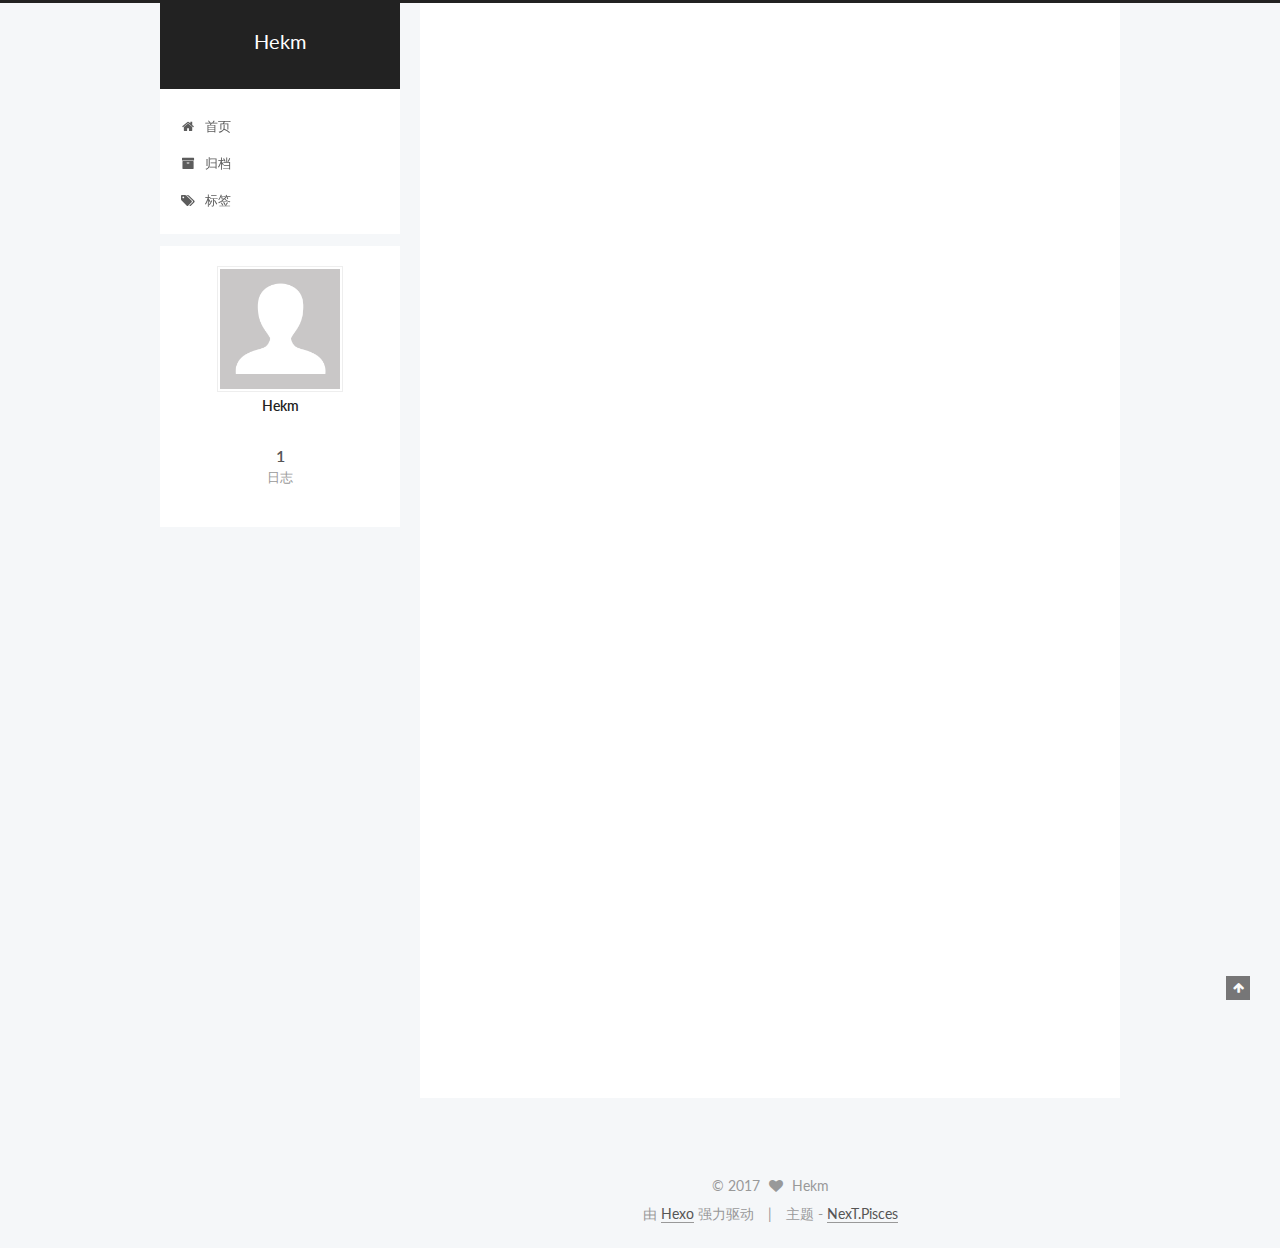
<file: index.html>
<!doctype html>



  


<html class="theme-next pisces use-motion" lang="zh-Hans">
<head>
  <meta charset="UTF-8"/>
<meta http-equiv="X-UA-Compatible" content="IE=edge" />
<meta name="viewport" content="width=device-width, initial-scale=1, maximum-scale=1"/>



<meta http-equiv="Cache-Control" content="no-transform" />
<meta http-equiv="Cache-Control" content="no-siteapp" />















  
  
  <link href="/lib/fancybox/source/jquery.fancybox.css?v=2.1.5" rel="stylesheet" type="text/css" />




  
  
  
  

  
    
    
  

  

  

  

  

  
    
    
    <link href="//fonts.googleapis.com/css?family=Lato:300,300italic,400,400italic,700,700italic&subset=latin,latin-ext" rel="stylesheet" type="text/css">
  






<link href="/lib/font-awesome/css/font-awesome.min.css?v=4.6.2" rel="stylesheet" type="text/css" />

<link href="/css/main.css?v=5.1.0" rel="stylesheet" type="text/css" />


  <meta name="keywords" content="Hexo, NexT" />








  <link rel="shortcut icon" type="image/x-icon" href="/favicon.ico?v=5.1.0" />






<meta property="og:type" content="website">
<meta property="og:title" content="Hekm">
<meta property="og:url" content="http://h21314.github.io/index.html">
<meta property="og:site_name" content="Hekm">
<meta name="twitter:card" content="summary">
<meta name="twitter:title" content="Hekm">



<script type="text/javascript" id="hexo.configurations">
  var NexT = window.NexT || {};
  var CONFIG = {
    root: '/',
    scheme: 'Pisces',
    sidebar: {"position":"left","display":"post","offset":12,"offset_float":0,"b2t":false,"scrollpercent":false},
    fancybox: true,
    motion: true,
    duoshuo: {
      userId: '0',
      author: '博主'
    },
    algolia: {
      applicationID: '',
      apiKey: '',
      indexName: '',
      hits: {"per_page":10},
      labels: {"input_placeholder":"Search for Posts","hits_empty":"We didn't find any results for the search: ${query}","hits_stats":"${hits} results found in ${time} ms"}
    }
  };
</script>



  <link rel="canonical" href="http://h21314.github.io/"/>





  <title> Hekm </title>
</head>

<body itemscope itemtype="http://schema.org/WebPage" lang="zh-Hans">

  














  
  
    
  

  <div class="container sidebar-position-left 
   page-home 
 ">
    <div class="headband"></div>

    <header id="header" class="header" itemscope itemtype="http://schema.org/WPHeader">
      <div class="header-inner"><div class="site-brand-wrapper">
  <div class="site-meta ">
    

    <div class="custom-logo-site-title">
      <a href="/"  class="brand" rel="start">
        <span class="logo-line-before"><i></i></span>
        <span class="site-title">Hekm</span>
        <span class="logo-line-after"><i></i></span>
      </a>
    </div>
      
        <p class="site-subtitle"></p>
      
  </div>

  <div class="site-nav-toggle">
    <button>
      <span class="btn-bar"></span>
      <span class="btn-bar"></span>
      <span class="btn-bar"></span>
    </button>
  </div>
</div>

<nav class="site-nav">
  

  
    <ul id="menu" class="menu">
      
        
        <li class="menu-item menu-item-home">
          <a href="/" rel="section">
            
              <i class="menu-item-icon fa fa-fw fa-home"></i> <br />
            
            首页
          </a>
        </li>
      
        
        <li class="menu-item menu-item-archives">
          <a href="/archives" rel="section">
            
              <i class="menu-item-icon fa fa-fw fa-archive"></i> <br />
            
            归档
          </a>
        </li>
      
        
        <li class="menu-item menu-item-tags">
          <a href="/tags" rel="section">
            
              <i class="menu-item-icon fa fa-fw fa-tags"></i> <br />
            
            标签
          </a>
        </li>
      

      
    </ul>
  

  
</nav>



 </div>
    </header>

    <main id="main" class="main">
      <div class="main-inner">
        <div class="content-wrap">
          <div id="content" class="content">
            
  <section id="posts" class="posts-expand">
    
      

  

  
  
  

  <article class="post post-type-normal " itemscope itemtype="http://schema.org/Article">
    <link itemprop="mainEntityOfPage" href="http://h21314.github.io/2017/03/21/hello-world/">

    <span hidden itemprop="author" itemscope itemtype="http://schema.org/Person">
      <meta itemprop="name" content="Hekm">
      <meta itemprop="description" content="">
      <meta itemprop="image" content="/images/avatar.gif">
    </span>

    <span hidden itemprop="publisher" itemscope itemtype="http://schema.org/Organization">
      <meta itemprop="name" content="Hekm">
    </span>

    
      <header class="post-header">

        
        
          <h1 class="post-title" itemprop="name headline">
            
            
              
                
                <a class="post-title-link" href="/2017/03/21/hello-world/" itemprop="url">
                  Hello World
                </a>
              
            
          </h1>
        

        <div class="post-meta">
          <span class="post-time">
            
              <span class="post-meta-item-icon">
                <i class="fa fa-calendar-o"></i>
              </span>
              
                <span class="post-meta-item-text">发表于</span>
              
              <time title="创建于" itemprop="dateCreated datePublished" datetime="2017-03-21T21:13:30+08:00">
                2017-03-21
              </time>
            

            

            
          </span>

          

          
            
          

          
          

          

          

          

        </div>
      </header>
    


    <div class="post-body" itemprop="articleBody">

      
      

      
        
          
            <p>Welcome to <a href="https://hexo.io/" target="_blank" rel="external">Hexo</a>! This is your very first post. Check <a href="https://hexo.io/docs/" target="_blank" rel="external">documentation</a> for more info. If you get any problems when using Hexo, you can find the answer in <a href="https://hexo.io/docs/troubleshooting.html" target="_blank" rel="external">troubleshooting</a> or you can ask me on <a href="https://github.com/hexojs/hexo/issues" target="_blank" rel="external">GitHub</a>.</p>
<h2 id="Quick-Start"><a href="#Quick-Start" class="headerlink" title="Quick Start"></a>Quick Start</h2><h3 id="Create-a-new-post"><a href="#Create-a-new-post" class="headerlink" title="Create a new post"></a>Create a new post</h3><figure class="highlight bash"><table><tr><td class="gutter"><pre><div class="line">1</div></pre></td><td class="code"><pre><div class="line">$ hexo new <span class="string">"My New Post"</span></div></pre></td></tr></table></figure>
<p>More info: <a href="https://hexo.io/docs/writing.html" target="_blank" rel="external">Writing</a></p>
<h3 id="Run-server"><a href="#Run-server" class="headerlink" title="Run server"></a>Run server</h3><figure class="highlight bash"><table><tr><td class="gutter"><pre><div class="line">1</div></pre></td><td class="code"><pre><div class="line">$ hexo server</div></pre></td></tr></table></figure>
<p>More info: <a href="https://hexo.io/docs/server.html" target="_blank" rel="external">Server</a></p>
<h3 id="Generate-static-files"><a href="#Generate-static-files" class="headerlink" title="Generate static files"></a>Generate static files</h3><figure class="highlight bash"><table><tr><td class="gutter"><pre><div class="line">1</div></pre></td><td class="code"><pre><div class="line">$ hexo generate</div></pre></td></tr></table></figure>
<p>More info: <a href="https://hexo.io/docs/generating.html" target="_blank" rel="external">Generating</a></p>
<h3 id="Deploy-to-remote-sites"><a href="#Deploy-to-remote-sites" class="headerlink" title="Deploy to remote sites"></a>Deploy to remote sites</h3><figure class="highlight bash"><table><tr><td class="gutter"><pre><div class="line">1</div></pre></td><td class="code"><pre><div class="line">$ hexo deploy</div></pre></td></tr></table></figure>
<p>More info: <a href="https://hexo.io/docs/deployment.html" target="_blank" rel="external">Deployment</a></p>

          
        
      
    </div>

    <div>
      
    </div>

    <div>
      
    </div>

    <div>
      
    </div>

    <footer class="post-footer">
      

      

      

      
      
        <div class="post-eof"></div>
      
    </footer>
  </article>


    
  </section>

  


          </div>
          


          

        </div>
        
          
  
  <div class="sidebar-toggle">
    <div class="sidebar-toggle-line-wrap">
      <span class="sidebar-toggle-line sidebar-toggle-line-first"></span>
      <span class="sidebar-toggle-line sidebar-toggle-line-middle"></span>
      <span class="sidebar-toggle-line sidebar-toggle-line-last"></span>
    </div>
  </div>

  <aside id="sidebar" class="sidebar">
    <div class="sidebar-inner">

      

      

      <section class="site-overview sidebar-panel sidebar-panel-active">
        <div class="site-author motion-element" itemprop="author" itemscope itemtype="http://schema.org/Person">
          <img class="site-author-image" itemprop="image"
               src="/images/avatar.gif"
               alt="Hekm" />
          <p class="site-author-name" itemprop="name">Hekm</p>
           
              <p class="site-description motion-element" itemprop="description"></p>
          
        </div>
        <nav class="site-state motion-element">

          
            <div class="site-state-item site-state-posts">
              <a href="/archives">
                <span class="site-state-item-count">1</span>
                <span class="site-state-item-name">日志</span>
              </a>
            </div>
          

          

          

        </nav>

        

        <div class="links-of-author motion-element">
          
        </div>

        
        

        
        

        


      </section>

      

      

    </div>
  </aside>


        
      </div>
    </main>

    <footer id="footer" class="footer">
      <div class="footer-inner">
        <div class="copyright" >
  
  &copy; 
  <span itemprop="copyrightYear">2017</span>
  <span class="with-love">
    <i class="fa fa-heart"></i>
  </span>
  <span class="author" itemprop="copyrightHolder">Hekm</span>
</div>


<div class="powered-by">
  由 <a class="theme-link" href="https://hexo.io">Hexo</a> 强力驱动
</div>

<div class="theme-info">
  主题 -
  <a class="theme-link" href="https://github.com/iissnan/hexo-theme-next">
    NexT.Pisces
  </a>
</div>


        

        
      </div>
    </footer>

    
      <div class="back-to-top">
        <i class="fa fa-arrow-up"></i>
        
      </div>
    

  </div>

  

<script type="text/javascript">
  if (Object.prototype.toString.call(window.Promise) !== '[object Function]') {
    window.Promise = null;
  }
</script>









  




  
  <script type="text/javascript" src="/lib/jquery/index.js?v=2.1.3"></script>

  
  <script type="text/javascript" src="/lib/fastclick/lib/fastclick.min.js?v=1.0.6"></script>

  
  <script type="text/javascript" src="/lib/jquery_lazyload/jquery.lazyload.js?v=1.9.7"></script>

  
  <script type="text/javascript" src="/lib/velocity/velocity.min.js?v=1.2.1"></script>

  
  <script type="text/javascript" src="/lib/velocity/velocity.ui.min.js?v=1.2.1"></script>

  
  <script type="text/javascript" src="/lib/fancybox/source/jquery.fancybox.pack.js?v=2.1.5"></script>


  


  <script type="text/javascript" src="/js/src/utils.js?v=5.1.0"></script>

  <script type="text/javascript" src="/js/src/motion.js?v=5.1.0"></script>



  
  


  <script type="text/javascript" src="/js/src/affix.js?v=5.1.0"></script>

  <script type="text/javascript" src="/js/src/schemes/pisces.js?v=5.1.0"></script>



  

  


  <script type="text/javascript" src="/js/src/bootstrap.js?v=5.1.0"></script>



  



  




	





  





  





  






  





  

  

  

  

</body>
</html>
</file>
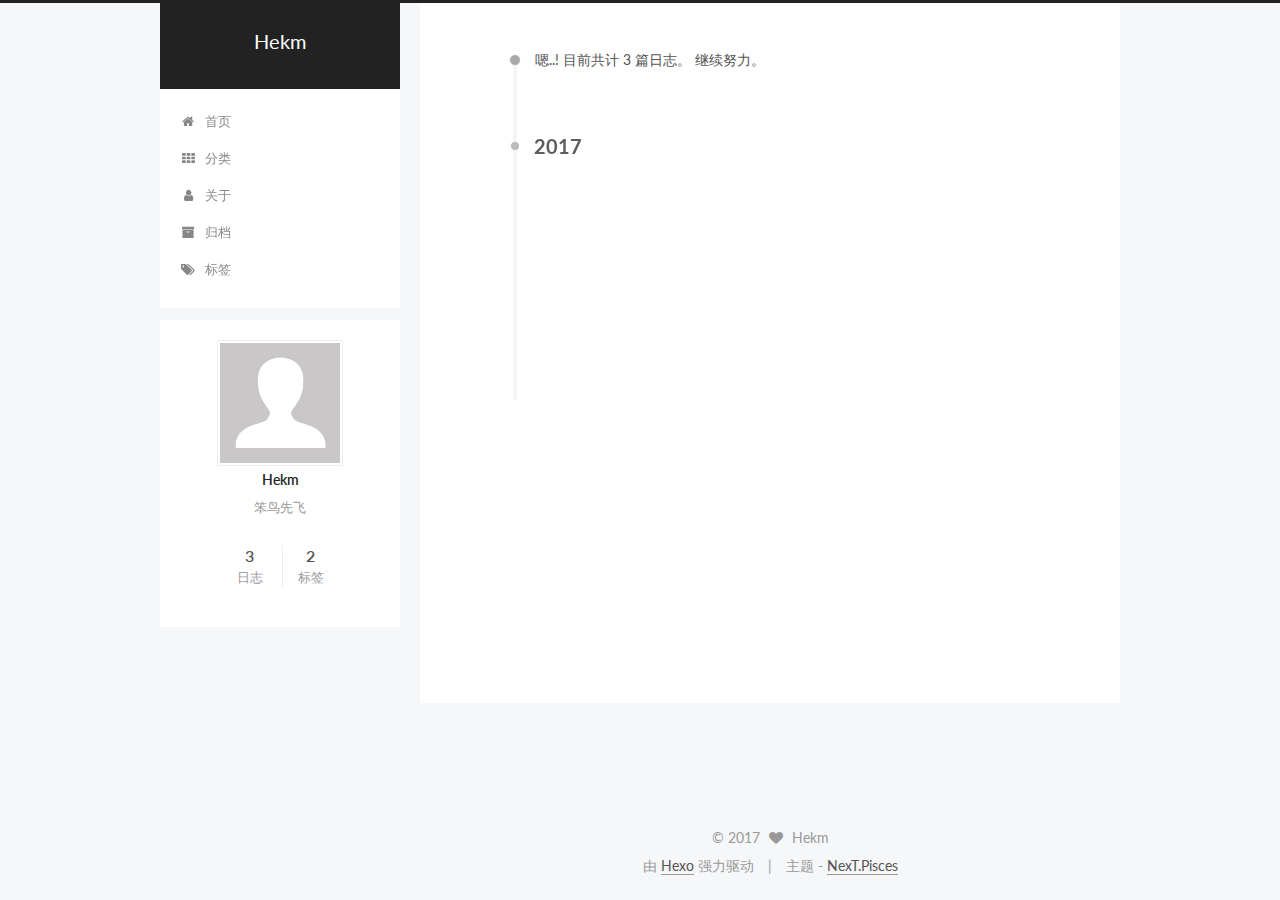
<file: archives/index.html>
<!doctype html>



  


<html class="theme-next pisces use-motion" lang="zh-Hans">
<head>
  <meta charset="UTF-8"/>
<meta http-equiv="X-UA-Compatible" content="IE=edge" />
<meta name="viewport" content="width=device-width, initial-scale=1, maximum-scale=1"/>



<meta http-equiv="Cache-Control" content="no-transform" />
<meta http-equiv="Cache-Control" content="no-siteapp" />















  
  
  <link href="/lib/fancybox/source/jquery.fancybox.css?v=2.1.5" rel="stylesheet" type="text/css" />




  
  
  
  

  
    
    
  

  

  

  

  

  
    
    
    <link href="//fonts.googleapis.com/css?family=Lato:300,300italic,400,400italic,700,700italic&subset=latin,latin-ext" rel="stylesheet" type="text/css">
  






<link href="/lib/font-awesome/css/font-awesome.min.css?v=4.6.2" rel="stylesheet" type="text/css" />

<link href="/css/main.css?v=5.1.0" rel="stylesheet" type="text/css" />


  <meta name="keywords" content="Hexo, NexT" />








  <link rel="shortcut icon" type="image/x-icon" href="/favicon.ico?v=5.1.0" />






<meta name="description" content="笨鸟先飞">
<meta property="og:type" content="website">
<meta property="og:title" content="Hekm">
<meta property="og:url" content="http://h21314.github.io/archives/index.html">
<meta property="og:site_name" content="Hekm">
<meta property="og:description" content="笨鸟先飞">
<meta name="twitter:card" content="summary">
<meta name="twitter:title" content="Hekm">
<meta name="twitter:description" content="笨鸟先飞">



<script type="text/javascript" id="hexo.configurations">
  var NexT = window.NexT || {};
  var CONFIG = {
    root: '/',
    scheme: 'Pisces',
    sidebar: {"position":"left","display":"post","offset":12,"offset_float":0,"b2t":false,"scrollpercent":false},
    fancybox: true,
    motion: true,
    duoshuo: {
      userId: '0',
      author: '博主'
    },
    algolia: {
      applicationID: '',
      apiKey: '',
      indexName: '',
      hits: {"per_page":10},
      labels: {"input_placeholder":"Search for Posts","hits_empty":"We didn't find any results for the search: ${query}","hits_stats":"${hits} results found in ${time} ms"}
    }
  };
</script>



  <link rel="canonical" href="http://h21314.github.io/archives/"/>





  <title> 归档 | Hekm </title>
</head>

<body itemscope itemtype="http://schema.org/WebPage" lang="zh-Hans">

  














  
  
    
  

  <div class="container sidebar-position-left  page-archive  ">
    <div class="headband"></div>

    <header id="header" class="header" itemscope itemtype="http://schema.org/WPHeader">
      <div class="header-inner"><div class="site-brand-wrapper">
  <div class="site-meta ">
    

    <div class="custom-logo-site-title">
      <a href="/"  class="brand" rel="start">
        <span class="logo-line-before"><i></i></span>
        <span class="site-title">Hekm</span>
        <span class="logo-line-after"><i></i></span>
      </a>
    </div>
      
        <p class="site-subtitle"></p>
      
  </div>

  <div class="site-nav-toggle">
    <button>
      <span class="btn-bar"></span>
      <span class="btn-bar"></span>
      <span class="btn-bar"></span>
    </button>
  </div>
</div>

<nav class="site-nav">
  

  
    <ul id="menu" class="menu">
      
        
        <li class="menu-item menu-item-home">
          <a href="/" rel="section">
            
              <i class="menu-item-icon fa fa-fw fa-home"></i> <br />
            
            首页
          </a>
        </li>
      
        
        <li class="menu-item menu-item-categories">
          <a href="/categories" rel="section">
            
              <i class="menu-item-icon fa fa-fw fa-th"></i> <br />
            
            分类
          </a>
        </li>
      
        
        <li class="menu-item menu-item-about">
          <a href="/about" rel="section">
            
              <i class="menu-item-icon fa fa-fw fa-user"></i> <br />
            
            关于
          </a>
        </li>
      
        
        <li class="menu-item menu-item-archives">
          <a href="/archives" rel="section">
            
              <i class="menu-item-icon fa fa-fw fa-archive"></i> <br />
            
            归档
          </a>
        </li>
      
        
        <li class="menu-item menu-item-tags">
          <a href="/tags" rel="section">
            
              <i class="menu-item-icon fa fa-fw fa-tags"></i> <br />
            
            标签
          </a>
        </li>
      

      
    </ul>
  

  
</nav>



 </div>
    </header>

    <main id="main" class="main">
      <div class="main-inner">
        <div class="content-wrap">
          <div id="content" class="content">
            

  <section id="posts" class="posts-collapse">
    <span class="archive-move-on"></span>

    <span class="archive-page-counter">
      
      
      
        
      
      嗯..! 目前共计 3 篇日志。 继续努力。
    </span>

    

      
      
      

      
        
        <div class="collection-title">
          <h2 class="archive-year motion-element" id="archive-year-2017">2017</h2>
        </div>
      
      

      

  <article class="post post-type-normal" itemscope itemtype="http://schema.org/Article">
    <header class="post-header">

      <h1 class="post-title">
        
            <a class="post-title-link" href="/2017/03/23/Git通过代理对远程仓库push/" itemprop="url">
              
                <span itemprop="name">Git通过代理对远程仓库push</span>
              
            </a>
        
      </h1>

      <div class="post-meta">
        <time class="post-time" itemprop="dateCreated"
              datetime="2017-03-23T19:15:37+08:00"
              content="2017-03-23" >
          03-23
        </time>
      </div>

    </header>
  </article>



    

      
      
      

      
      

      

  <article class="post post-type-normal" itemscope itemtype="http://schema.org/Article">
    <header class="post-header">

      <h1 class="post-title">
        
            <a class="post-title-link" href="/2017/03/22/第一篇博客/" itemprop="url">
              
                <span itemprop="name">hexo+github部署以及踩过的坑</span>
              
            </a>
        
      </h1>

      <div class="post-meta">
        <time class="post-time" itemprop="dateCreated"
              datetime="2017-03-22T15:16:49+08:00"
              content="2017-03-22" >
          03-22
        </time>
      </div>

    </header>
  </article>



    

      
      
      

      
      

      

  <article class="post post-type-normal" itemscope itemtype="http://schema.org/Article">
    <header class="post-header">

      <h1 class="post-title">
        
            <a class="post-title-link" href="/2017/03/21/hello-world/" itemprop="url">
              
                <span itemprop="name">Hello World</span>
              
            </a>
        
      </h1>

      <div class="post-meta">
        <time class="post-time" itemprop="dateCreated"
              datetime="2017-03-21T21:13:30+08:00"
              content="2017-03-21" >
          03-21
        </time>
      </div>

    </header>
  </article>



    

  </section>

  



          </div>
          


          

        </div>
        
          
  
  <div class="sidebar-toggle">
    <div class="sidebar-toggle-line-wrap">
      <span class="sidebar-toggle-line sidebar-toggle-line-first"></span>
      <span class="sidebar-toggle-line sidebar-toggle-line-middle"></span>
      <span class="sidebar-toggle-line sidebar-toggle-line-last"></span>
    </div>
  </div>

  <aside id="sidebar" class="sidebar">
    <div class="sidebar-inner">

      

      

      <section class="site-overview sidebar-panel sidebar-panel-active">
        <div class="site-author motion-element" itemprop="author" itemscope itemtype="http://schema.org/Person">
          <img class="site-author-image" itemprop="image"
               src="/images/avatar.gif"
               alt="Hekm" />
          <p class="site-author-name" itemprop="name">Hekm</p>
           
              <p class="site-description motion-element" itemprop="description">笨鸟先飞</p>
          
        </div>
        <nav class="site-state motion-element">

          
            <div class="site-state-item site-state-posts">
              <a href="/archives">
                <span class="site-state-item-count">3</span>
                <span class="site-state-item-name">日志</span>
              </a>
            </div>
          

          

          
            
            
            <div class="site-state-item site-state-tags">
              
                <span class="site-state-item-count">2</span>
                <span class="site-state-item-name">标签</span>
              
            </div>
          

        </nav>

        

        <div class="links-of-author motion-element">
          
        </div>

        
        

        
        

        


      </section>

      

      

    </div>
  </aside>


        
      </div>
    </main>

    <footer id="footer" class="footer">
      <div class="footer-inner">
        <div class="copyright" >
  
  &copy; 
  <span itemprop="copyrightYear">2017</span>
  <span class="with-love">
    <i class="fa fa-heart"></i>
  </span>
  <span class="author" itemprop="copyrightHolder">Hekm</span>
</div>


<div class="powered-by">
  由 <a class="theme-link" href="https://hexo.io">Hexo</a> 强力驱动
</div>

<div class="theme-info">
  主题 -
  <a class="theme-link" href="https://github.com/iissnan/hexo-theme-next">
    NexT.Pisces
  </a>
</div>


        

        
      </div>
    </footer>

    
      <div class="back-to-top">
        <i class="fa fa-arrow-up"></i>
        
      </div>
    

  </div>

  

<script type="text/javascript">
  if (Object.prototype.toString.call(window.Promise) !== '[object Function]') {
    window.Promise = null;
  }
</script>









  




  
  <script type="text/javascript" src="/lib/jquery/index.js?v=2.1.3"></script>

  
  <script type="text/javascript" src="/lib/fastclick/lib/fastclick.min.js?v=1.0.6"></script>

  
  <script type="text/javascript" src="/lib/jquery_lazyload/jquery.lazyload.js?v=1.9.7"></script>

  
  <script type="text/javascript" src="/lib/velocity/velocity.min.js?v=1.2.1"></script>

  
  <script type="text/javascript" src="/lib/velocity/velocity.ui.min.js?v=1.2.1"></script>

  
  <script type="text/javascript" src="/lib/fancybox/source/jquery.fancybox.pack.js?v=2.1.5"></script>


  


  <script type="text/javascript" src="/js/src/utils.js?v=5.1.0"></script>

  <script type="text/javascript" src="/js/src/motion.js?v=5.1.0"></script>



  
  


  <script type="text/javascript" src="/js/src/affix.js?v=5.1.0"></script>

  <script type="text/javascript" src="/js/src/schemes/pisces.js?v=5.1.0"></script>



  
  
    <script type="text/javascript" id="motion.page.archive">
      $('.archive-year').velocity('transition.slideLeftIn');
    </script>
  


  


  <script type="text/javascript" src="/js/src/bootstrap.js?v=5.1.0"></script>



  



  




	





  





  





  






  





  

  

  

  

</body>
</html>
</file>
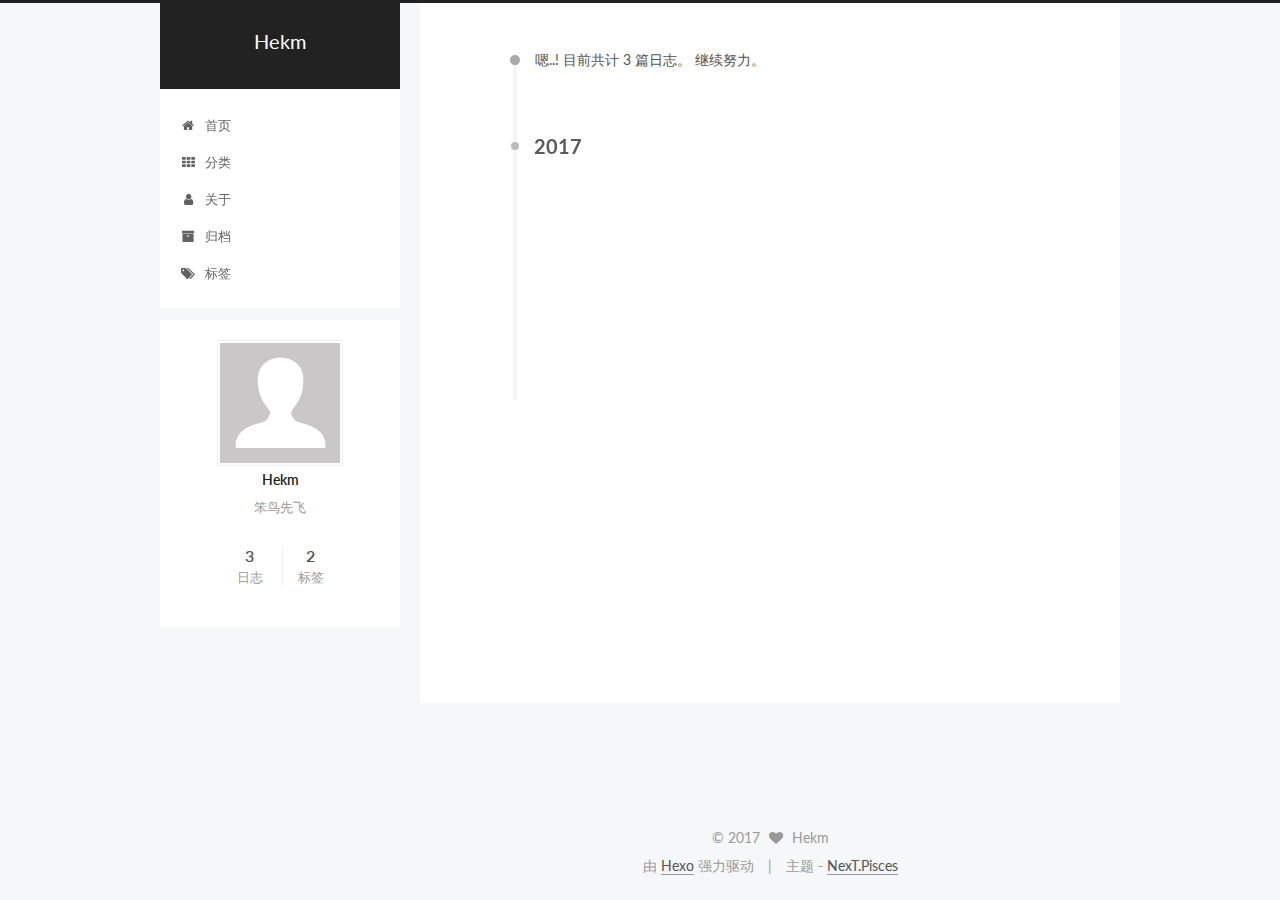
<file: archives/2017/index.html>
<!doctype html>



  


<html class="theme-next pisces use-motion" lang="zh-Hans">
<head>
  <meta charset="UTF-8"/>
<meta http-equiv="X-UA-Compatible" content="IE=edge" />
<meta name="viewport" content="width=device-width, initial-scale=1, maximum-scale=1"/>



<meta http-equiv="Cache-Control" content="no-transform" />
<meta http-equiv="Cache-Control" content="no-siteapp" />















  
  
  <link href="/lib/fancybox/source/jquery.fancybox.css?v=2.1.5" rel="stylesheet" type="text/css" />




  
  
  
  

  
    
    
  

  

  

  

  

  
    
    
    <link href="//fonts.googleapis.com/css?family=Lato:300,300italic,400,400italic,700,700italic&subset=latin,latin-ext" rel="stylesheet" type="text/css">
  






<link href="/lib/font-awesome/css/font-awesome.min.css?v=4.6.2" rel="stylesheet" type="text/css" />

<link href="/css/main.css?v=5.1.0" rel="stylesheet" type="text/css" />


  <meta name="keywords" content="Hexo, NexT" />








  <link rel="shortcut icon" type="image/x-icon" href="/favicon.ico?v=5.1.0" />






<meta name="description" content="笨鸟先飞">
<meta property="og:type" content="website">
<meta property="og:title" content="Hekm">
<meta property="og:url" content="http://h21314.github.io/archives/2017/index.html">
<meta property="og:site_name" content="Hekm">
<meta property="og:description" content="笨鸟先飞">
<meta name="twitter:card" content="summary">
<meta name="twitter:title" content="Hekm">
<meta name="twitter:description" content="笨鸟先飞">



<script type="text/javascript" id="hexo.configurations">
  var NexT = window.NexT || {};
  var CONFIG = {
    root: '/',
    scheme: 'Pisces',
    sidebar: {"position":"left","display":"post","offset":12,"offset_float":0,"b2t":false,"scrollpercent":false},
    fancybox: true,
    motion: true,
    duoshuo: {
      userId: '0',
      author: '博主'
    },
    algolia: {
      applicationID: '',
      apiKey: '',
      indexName: '',
      hits: {"per_page":10},
      labels: {"input_placeholder":"Search for Posts","hits_empty":"We didn't find any results for the search: ${query}","hits_stats":"${hits} results found in ${time} ms"}
    }
  };
</script>



  <link rel="canonical" href="http://h21314.github.io/archives/2017/"/>





  <title> 归档 | Hekm </title>
</head>

<body itemscope itemtype="http://schema.org/WebPage" lang="zh-Hans">

  














  
  
    
  

  <div class="container sidebar-position-left  page-archive  ">
    <div class="headband"></div>

    <header id="header" class="header" itemscope itemtype="http://schema.org/WPHeader">
      <div class="header-inner"><div class="site-brand-wrapper">
  <div class="site-meta ">
    

    <div class="custom-logo-site-title">
      <a href="/"  class="brand" rel="start">
        <span class="logo-line-before"><i></i></span>
        <span class="site-title">Hekm</span>
        <span class="logo-line-after"><i></i></span>
      </a>
    </div>
      
        <p class="site-subtitle"></p>
      
  </div>

  <div class="site-nav-toggle">
    <button>
      <span class="btn-bar"></span>
      <span class="btn-bar"></span>
      <span class="btn-bar"></span>
    </button>
  </div>
</div>

<nav class="site-nav">
  

  
    <ul id="menu" class="menu">
      
        
        <li class="menu-item menu-item-home">
          <a href="/" rel="section">
            
              <i class="menu-item-icon fa fa-fw fa-home"></i> <br />
            
            首页
          </a>
        </li>
      
        
        <li class="menu-item menu-item-categories">
          <a href="/categories" rel="section">
            
              <i class="menu-item-icon fa fa-fw fa-th"></i> <br />
            
            分类
          </a>
        </li>
      
        
        <li class="menu-item menu-item-about">
          <a href="/about" rel="section">
            
              <i class="menu-item-icon fa fa-fw fa-user"></i> <br />
            
            关于
          </a>
        </li>
      
        
        <li class="menu-item menu-item-archives">
          <a href="/archives" rel="section">
            
              <i class="menu-item-icon fa fa-fw fa-archive"></i> <br />
            
            归档
          </a>
        </li>
      
        
        <li class="menu-item menu-item-tags">
          <a href="/tags" rel="section">
            
              <i class="menu-item-icon fa fa-fw fa-tags"></i> <br />
            
            标签
          </a>
        </li>
      

      
    </ul>
  

  
</nav>



 </div>
    </header>

    <main id="main" class="main">
      <div class="main-inner">
        <div class="content-wrap">
          <div id="content" class="content">
            

  <section id="posts" class="posts-collapse">
    <span class="archive-move-on"></span>

    <span class="archive-page-counter">
      
      
      
        
      
      嗯..! 目前共计 3 篇日志。 继续努力。
    </span>

    

      
      
      

      
        
        <div class="collection-title">
          <h2 class="archive-year motion-element" id="archive-year-2017">2017</h2>
        </div>
      
      

      

  <article class="post post-type-normal" itemscope itemtype="http://schema.org/Article">
    <header class="post-header">

      <h1 class="post-title">
        
            <a class="post-title-link" href="/2017/03/23/Git通过代理对远程仓库push/" itemprop="url">
              
                <span itemprop="name">Git通过代理对远程仓库push</span>
              
            </a>
        
      </h1>

      <div class="post-meta">
        <time class="post-time" itemprop="dateCreated"
              datetime="2017-03-23T19:15:37+08:00"
              content="2017-03-23" >
          03-23
        </time>
      </div>

    </header>
  </article>



    

      
      
      

      
      

      

  <article class="post post-type-normal" itemscope itemtype="http://schema.org/Article">
    <header class="post-header">

      <h1 class="post-title">
        
            <a class="post-title-link" href="/2017/03/22/第一篇博客/" itemprop="url">
              
                <span itemprop="name">hexo+github部署以及踩过的坑</span>
              
            </a>
        
      </h1>

      <div class="post-meta">
        <time class="post-time" itemprop="dateCreated"
              datetime="2017-03-22T15:16:49+08:00"
              content="2017-03-22" >
          03-22
        </time>
      </div>

    </header>
  </article>



    

      
      
      

      
      

      

  <article class="post post-type-normal" itemscope itemtype="http://schema.org/Article">
    <header class="post-header">

      <h1 class="post-title">
        
            <a class="post-title-link" href="/2017/03/21/hello-world/" itemprop="url">
              
                <span itemprop="name">Hello World</span>
              
            </a>
        
      </h1>

      <div class="post-meta">
        <time class="post-time" itemprop="dateCreated"
              datetime="2017-03-21T21:13:30+08:00"
              content="2017-03-21" >
          03-21
        </time>
      </div>

    </header>
  </article>



    

  </section>

  



          </div>
          


          

        </div>
        
          
  
  <div class="sidebar-toggle">
    <div class="sidebar-toggle-line-wrap">
      <span class="sidebar-toggle-line sidebar-toggle-line-first"></span>
      <span class="sidebar-toggle-line sidebar-toggle-line-middle"></span>
      <span class="sidebar-toggle-line sidebar-toggle-line-last"></span>
    </div>
  </div>

  <aside id="sidebar" class="sidebar">
    <div class="sidebar-inner">

      

      

      <section class="site-overview sidebar-panel sidebar-panel-active">
        <div class="site-author motion-element" itemprop="author" itemscope itemtype="http://schema.org/Person">
          <img class="site-author-image" itemprop="image"
               src="/images/avatar.gif"
               alt="Hekm" />
          <p class="site-author-name" itemprop="name">Hekm</p>
           
              <p class="site-description motion-element" itemprop="description">笨鸟先飞</p>
          
        </div>
        <nav class="site-state motion-element">

          
            <div class="site-state-item site-state-posts">
              <a href="/archives">
                <span class="site-state-item-count">3</span>
                <span class="site-state-item-name">日志</span>
              </a>
            </div>
          

          

          
            
            
            <div class="site-state-item site-state-tags">
              
                <span class="site-state-item-count">2</span>
                <span class="site-state-item-name">标签</span>
              
            </div>
          

        </nav>

        

        <div class="links-of-author motion-element">
          
        </div>

        
        

        
        

        


      </section>

      

      

    </div>
  </aside>


        
      </div>
    </main>

    <footer id="footer" class="footer">
      <div class="footer-inner">
        <div class="copyright" >
  
  &copy; 
  <span itemprop="copyrightYear">2017</span>
  <span class="with-love">
    <i class="fa fa-heart"></i>
  </span>
  <span class="author" itemprop="copyrightHolder">Hekm</span>
</div>


<div class="powered-by">
  由 <a class="theme-link" href="https://hexo.io">Hexo</a> 强力驱动
</div>

<div class="theme-info">
  主题 -
  <a class="theme-link" href="https://github.com/iissnan/hexo-theme-next">
    NexT.Pisces
  </a>
</div>


        

        
      </div>
    </footer>

    
      <div class="back-to-top">
        <i class="fa fa-arrow-up"></i>
        
      </div>
    

  </div>

  

<script type="text/javascript">
  if (Object.prototype.toString.call(window.Promise) !== '[object Function]') {
    window.Promise = null;
  }
</script>









  




  
  <script type="text/javascript" src="/lib/jquery/index.js?v=2.1.3"></script>

  
  <script type="text/javascript" src="/lib/fastclick/lib/fastclick.min.js?v=1.0.6"></script>

  
  <script type="text/javascript" src="/lib/jquery_lazyload/jquery.lazyload.js?v=1.9.7"></script>

  
  <script type="text/javascript" src="/lib/velocity/velocity.min.js?v=1.2.1"></script>

  
  <script type="text/javascript" src="/lib/velocity/velocity.ui.min.js?v=1.2.1"></script>

  
  <script type="text/javascript" src="/lib/fancybox/source/jquery.fancybox.pack.js?v=2.1.5"></script>


  


  <script type="text/javascript" src="/js/src/utils.js?v=5.1.0"></script>

  <script type="text/javascript" src="/js/src/motion.js?v=5.1.0"></script>



  
  


  <script type="text/javascript" src="/js/src/affix.js?v=5.1.0"></script>

  <script type="text/javascript" src="/js/src/schemes/pisces.js?v=5.1.0"></script>



  
  
    <script type="text/javascript" id="motion.page.archive">
      $('.archive-year').velocity('transition.slideLeftIn');
    </script>
  


  


  <script type="text/javascript" src="/js/src/bootstrap.js?v=5.1.0"></script>



  



  




	





  





  





  






  





  

  

  

  

</body>
</html>
</file>
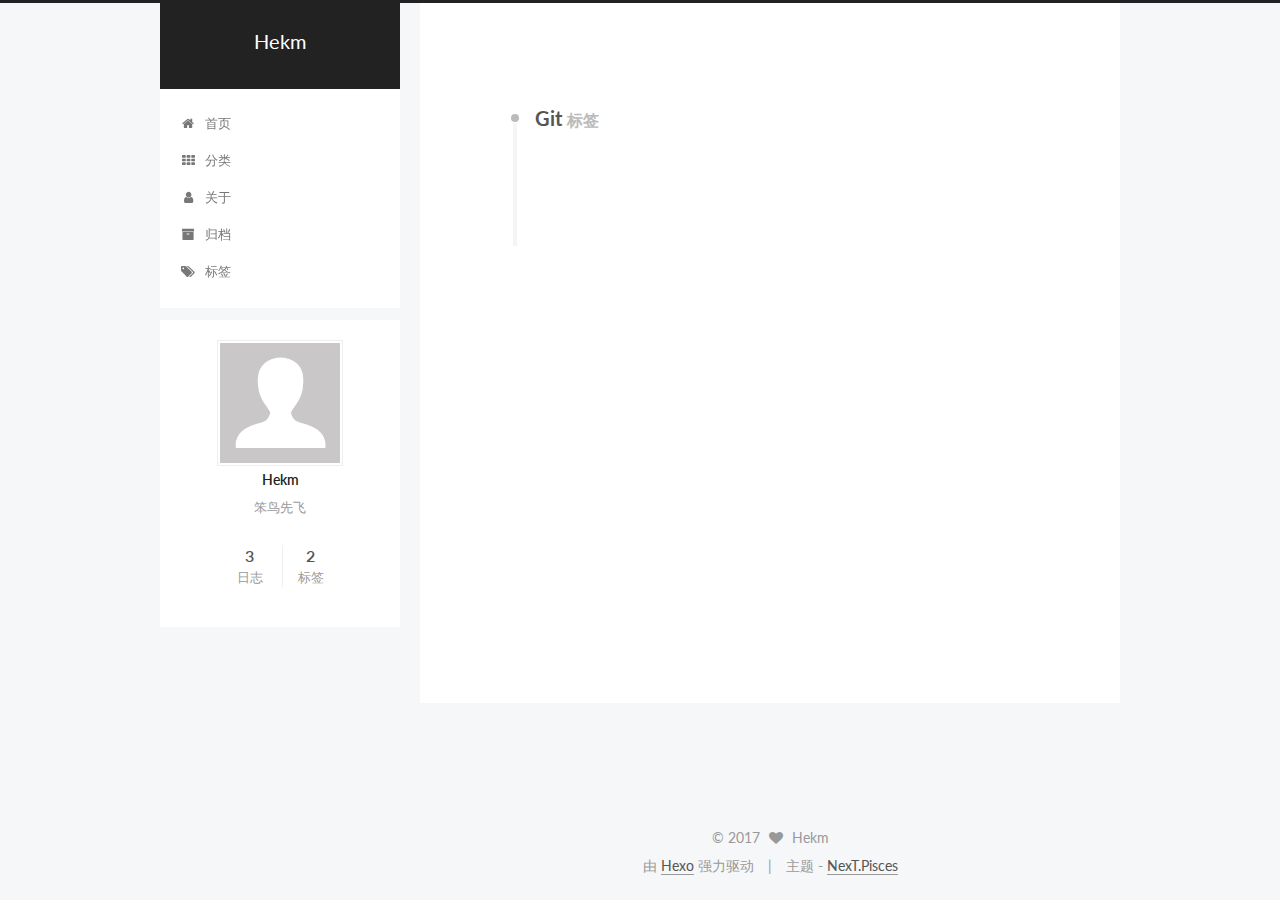
<file: tags/Git/index.html>
<!doctype html>



  


<html class="theme-next pisces use-motion" lang="zh-Hans">
<head>
  <meta charset="UTF-8"/>
<meta http-equiv="X-UA-Compatible" content="IE=edge" />
<meta name="viewport" content="width=device-width, initial-scale=1, maximum-scale=1"/>



<meta http-equiv="Cache-Control" content="no-transform" />
<meta http-equiv="Cache-Control" content="no-siteapp" />















  
  
  <link href="/lib/fancybox/source/jquery.fancybox.css?v=2.1.5" rel="stylesheet" type="text/css" />




  
  
  
  

  
    
    
  

  

  

  

  

  
    
    
    <link href="//fonts.googleapis.com/css?family=Lato:300,300italic,400,400italic,700,700italic&subset=latin,latin-ext" rel="stylesheet" type="text/css">
  






<link href="/lib/font-awesome/css/font-awesome.min.css?v=4.6.2" rel="stylesheet" type="text/css" />

<link href="/css/main.css?v=5.1.0" rel="stylesheet" type="text/css" />


  <meta name="keywords" content="Hexo, NexT" />








  <link rel="shortcut icon" type="image/x-icon" href="/favicon.ico?v=5.1.0" />






<meta name="description" content="笨鸟先飞">
<meta property="og:type" content="website">
<meta property="og:title" content="Hekm">
<meta property="og:url" content="http://h21314.github.io/tags/Git/index.html">
<meta property="og:site_name" content="Hekm">
<meta property="og:description" content="笨鸟先飞">
<meta name="twitter:card" content="summary">
<meta name="twitter:title" content="Hekm">
<meta name="twitter:description" content="笨鸟先飞">



<script type="text/javascript" id="hexo.configurations">
  var NexT = window.NexT || {};
  var CONFIG = {
    root: '/',
    scheme: 'Pisces',
    sidebar: {"position":"left","display":"post","offset":12,"offset_float":0,"b2t":false,"scrollpercent":false},
    fancybox: true,
    motion: true,
    duoshuo: {
      userId: '0',
      author: '博主'
    },
    algolia: {
      applicationID: '',
      apiKey: '',
      indexName: '',
      hits: {"per_page":10},
      labels: {"input_placeholder":"Search for Posts","hits_empty":"We didn't find any results for the search: ${query}","hits_stats":"${hits} results found in ${time} ms"}
    }
  };
</script>



  <link rel="canonical" href="http://h21314.github.io/tags/Git/"/>





  <title> 标签: Git | Hekm </title>
</head>

<body itemscope itemtype="http://schema.org/WebPage" lang="zh-Hans">

  














  
  
    
  

  <div class="container sidebar-position-left  ">
    <div class="headband"></div>

    <header id="header" class="header" itemscope itemtype="http://schema.org/WPHeader">
      <div class="header-inner"><div class="site-brand-wrapper">
  <div class="site-meta ">
    

    <div class="custom-logo-site-title">
      <a href="/"  class="brand" rel="start">
        <span class="logo-line-before"><i></i></span>
        <span class="site-title">Hekm</span>
        <span class="logo-line-after"><i></i></span>
      </a>
    </div>
      
        <p class="site-subtitle"></p>
      
  </div>

  <div class="site-nav-toggle">
    <button>
      <span class="btn-bar"></span>
      <span class="btn-bar"></span>
      <span class="btn-bar"></span>
    </button>
  </div>
</div>

<nav class="site-nav">
  

  
    <ul id="menu" class="menu">
      
        
        <li class="menu-item menu-item-home">
          <a href="/" rel="section">
            
              <i class="menu-item-icon fa fa-fw fa-home"></i> <br />
            
            首页
          </a>
        </li>
      
        
        <li class="menu-item menu-item-categories">
          <a href="/categories" rel="section">
            
              <i class="menu-item-icon fa fa-fw fa-th"></i> <br />
            
            分类
          </a>
        </li>
      
        
        <li class="menu-item menu-item-about">
          <a href="/about" rel="section">
            
              <i class="menu-item-icon fa fa-fw fa-user"></i> <br />
            
            关于
          </a>
        </li>
      
        
        <li class="menu-item menu-item-archives">
          <a href="/archives" rel="section">
            
              <i class="menu-item-icon fa fa-fw fa-archive"></i> <br />
            
            归档
          </a>
        </li>
      
        
        <li class="menu-item menu-item-tags">
          <a href="/tags" rel="section">
            
              <i class="menu-item-icon fa fa-fw fa-tags"></i> <br />
            
            标签
          </a>
        </li>
      

      
    </ul>
  

  
</nav>



 </div>
    </header>

    <main id="main" class="main">
      <div class="main-inner">
        <div class="content-wrap">
          <div id="content" class="content">
            

  <div id="posts" class="posts-collapse">
    <div class="collection-title">
      <h2 >
        Git
        <small>标签</small>
      </h2>
    </div>

    
      

  <article class="post post-type-normal" itemscope itemtype="http://schema.org/Article">
    <header class="post-header">

      <h1 class="post-title">
        
            <a class="post-title-link" href="/2017/03/23/Git通过代理对远程仓库push/" itemprop="url">
              
                <span itemprop="name">Git通过代理对远程仓库push</span>
              
            </a>
        
      </h1>

      <div class="post-meta">
        <time class="post-time" itemprop="dateCreated"
              datetime="2017-03-23T19:15:37+08:00"
              content="2017-03-23" >
          03-23
        </time>
      </div>

    </header>
  </article>


    
  </div>

  


          </div>
          


          

        </div>
        
          
  
  <div class="sidebar-toggle">
    <div class="sidebar-toggle-line-wrap">
      <span class="sidebar-toggle-line sidebar-toggle-line-first"></span>
      <span class="sidebar-toggle-line sidebar-toggle-line-middle"></span>
      <span class="sidebar-toggle-line sidebar-toggle-line-last"></span>
    </div>
  </div>

  <aside id="sidebar" class="sidebar">
    <div class="sidebar-inner">

      

      

      <section class="site-overview sidebar-panel sidebar-panel-active">
        <div class="site-author motion-element" itemprop="author" itemscope itemtype="http://schema.org/Person">
          <img class="site-author-image" itemprop="image"
               src="/images/avatar.gif"
               alt="Hekm" />
          <p class="site-author-name" itemprop="name">Hekm</p>
           
              <p class="site-description motion-element" itemprop="description">笨鸟先飞</p>
          
        </div>
        <nav class="site-state motion-element">

          
            <div class="site-state-item site-state-posts">
              <a href="/archives">
                <span class="site-state-item-count">3</span>
                <span class="site-state-item-name">日志</span>
              </a>
            </div>
          

          

          
            
            
            <div class="site-state-item site-state-tags">
              
                <span class="site-state-item-count">2</span>
                <span class="site-state-item-name">标签</span>
              
            </div>
          

        </nav>

        

        <div class="links-of-author motion-element">
          
        </div>

        
        

        
        

        


      </section>

      

      

    </div>
  </aside>


        
      </div>
    </main>

    <footer id="footer" class="footer">
      <div class="footer-inner">
        <div class="copyright" >
  
  &copy; 
  <span itemprop="copyrightYear">2017</span>
  <span class="with-love">
    <i class="fa fa-heart"></i>
  </span>
  <span class="author" itemprop="copyrightHolder">Hekm</span>
</div>


<div class="powered-by">
  由 <a class="theme-link" href="https://hexo.io">Hexo</a> 强力驱动
</div>

<div class="theme-info">
  主题 -
  <a class="theme-link" href="https://github.com/iissnan/hexo-theme-next">
    NexT.Pisces
  </a>
</div>


        

        
      </div>
    </footer>

    
      <div class="back-to-top">
        <i class="fa fa-arrow-up"></i>
        
      </div>
    

  </div>

  

<script type="text/javascript">
  if (Object.prototype.toString.call(window.Promise) !== '[object Function]') {
    window.Promise = null;
  }
</script>









  




  
  <script type="text/javascript" src="/lib/jquery/index.js?v=2.1.3"></script>

  
  <script type="text/javascript" src="/lib/fastclick/lib/fastclick.min.js?v=1.0.6"></script>

  
  <script type="text/javascript" src="/lib/jquery_lazyload/jquery.lazyload.js?v=1.9.7"></script>

  
  <script type="text/javascript" src="/lib/velocity/velocity.min.js?v=1.2.1"></script>

  
  <script type="text/javascript" src="/lib/velocity/velocity.ui.min.js?v=1.2.1"></script>

  
  <script type="text/javascript" src="/lib/fancybox/source/jquery.fancybox.pack.js?v=2.1.5"></script>


  


  <script type="text/javascript" src="/js/src/utils.js?v=5.1.0"></script>

  <script type="text/javascript" src="/js/src/motion.js?v=5.1.0"></script>



  
  


  <script type="text/javascript" src="/js/src/affix.js?v=5.1.0"></script>

  <script type="text/javascript" src="/js/src/schemes/pisces.js?v=5.1.0"></script>



  

  


  <script type="text/javascript" src="/js/src/bootstrap.js?v=5.1.0"></script>



  



  




	





  





  





  






  





  

  

  

  

</body>
</html>
</file>
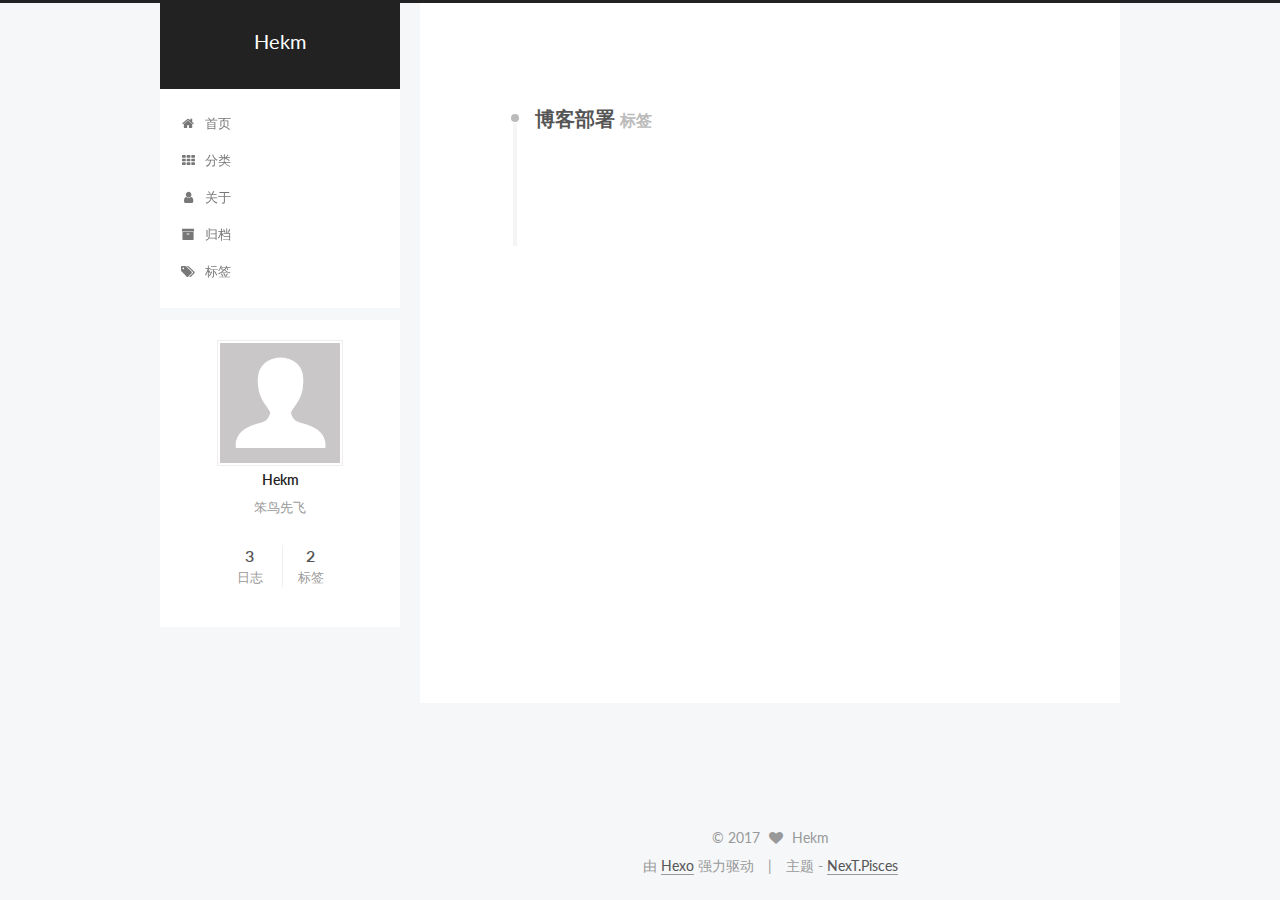
<file: tags/博客部署/index.html>
<!doctype html>



  


<html class="theme-next pisces use-motion" lang="zh-Hans">
<head>
  <meta charset="UTF-8"/>
<meta http-equiv="X-UA-Compatible" content="IE=edge" />
<meta name="viewport" content="width=device-width, initial-scale=1, maximum-scale=1"/>



<meta http-equiv="Cache-Control" content="no-transform" />
<meta http-equiv="Cache-Control" content="no-siteapp" />















  
  
  <link href="/lib/fancybox/source/jquery.fancybox.css?v=2.1.5" rel="stylesheet" type="text/css" />




  
  
  
  

  
    
    
  

  

  

  

  

  
    
    
    <link href="//fonts.googleapis.com/css?family=Lato:300,300italic,400,400italic,700,700italic&subset=latin,latin-ext" rel="stylesheet" type="text/css">
  






<link href="/lib/font-awesome/css/font-awesome.min.css?v=4.6.2" rel="stylesheet" type="text/css" />

<link href="/css/main.css?v=5.1.0" rel="stylesheet" type="text/css" />


  <meta name="keywords" content="Hexo, NexT" />








  <link rel="shortcut icon" type="image/x-icon" href="/favicon.ico?v=5.1.0" />






<meta name="description" content="笨鸟先飞">
<meta property="og:type" content="website">
<meta property="og:title" content="Hekm">
<meta property="og:url" content="http://h21314.github.io/tags/博客部署/index.html">
<meta property="og:site_name" content="Hekm">
<meta property="og:description" content="笨鸟先飞">
<meta name="twitter:card" content="summary">
<meta name="twitter:title" content="Hekm">
<meta name="twitter:description" content="笨鸟先飞">



<script type="text/javascript" id="hexo.configurations">
  var NexT = window.NexT || {};
  var CONFIG = {
    root: '/',
    scheme: 'Pisces',
    sidebar: {"position":"left","display":"post","offset":12,"offset_float":0,"b2t":false,"scrollpercent":false},
    fancybox: true,
    motion: true,
    duoshuo: {
      userId: '0',
      author: '博主'
    },
    algolia: {
      applicationID: '',
      apiKey: '',
      indexName: '',
      hits: {"per_page":10},
      labels: {"input_placeholder":"Search for Posts","hits_empty":"We didn't find any results for the search: ${query}","hits_stats":"${hits} results found in ${time} ms"}
    }
  };
</script>



  <link rel="canonical" href="http://h21314.github.io/tags/博客部署/"/>





  <title> 标签: 博客部署 | Hekm </title>
</head>

<body itemscope itemtype="http://schema.org/WebPage" lang="zh-Hans">

  














  
  
    
  

  <div class="container sidebar-position-left  ">
    <div class="headband"></div>

    <header id="header" class="header" itemscope itemtype="http://schema.org/WPHeader">
      <div class="header-inner"><div class="site-brand-wrapper">
  <div class="site-meta ">
    

    <div class="custom-logo-site-title">
      <a href="/"  class="brand" rel="start">
        <span class="logo-line-before"><i></i></span>
        <span class="site-title">Hekm</span>
        <span class="logo-line-after"><i></i></span>
      </a>
    </div>
      
        <p class="site-subtitle"></p>
      
  </div>

  <div class="site-nav-toggle">
    <button>
      <span class="btn-bar"></span>
      <span class="btn-bar"></span>
      <span class="btn-bar"></span>
    </button>
  </div>
</div>

<nav class="site-nav">
  

  
    <ul id="menu" class="menu">
      
        
        <li class="menu-item menu-item-home">
          <a href="/" rel="section">
            
              <i class="menu-item-icon fa fa-fw fa-home"></i> <br />
            
            首页
          </a>
        </li>
      
        
        <li class="menu-item menu-item-categories">
          <a href="/categories" rel="section">
            
              <i class="menu-item-icon fa fa-fw fa-th"></i> <br />
            
            分类
          </a>
        </li>
      
        
        <li class="menu-item menu-item-about">
          <a href="/about" rel="section">
            
              <i class="menu-item-icon fa fa-fw fa-user"></i> <br />
            
            关于
          </a>
        </li>
      
        
        <li class="menu-item menu-item-archives">
          <a href="/archives" rel="section">
            
              <i class="menu-item-icon fa fa-fw fa-archive"></i> <br />
            
            归档
          </a>
        </li>
      
        
        <li class="menu-item menu-item-tags">
          <a href="/tags" rel="section">
            
              <i class="menu-item-icon fa fa-fw fa-tags"></i> <br />
            
            标签
          </a>
        </li>
      

      
    </ul>
  

  
</nav>



 </div>
    </header>

    <main id="main" class="main">
      <div class="main-inner">
        <div class="content-wrap">
          <div id="content" class="content">
            

  <div id="posts" class="posts-collapse">
    <div class="collection-title">
      <h2 >
        博客部署
        <small>标签</small>
      </h2>
    </div>

    
      

  <article class="post post-type-normal" itemscope itemtype="http://schema.org/Article">
    <header class="post-header">

      <h1 class="post-title">
        
            <a class="post-title-link" href="/2017/03/22/第一篇博客/" itemprop="url">
              
                <span itemprop="name">hexo+github部署以及踩过的坑</span>
              
            </a>
        
      </h1>

      <div class="post-meta">
        <time class="post-time" itemprop="dateCreated"
              datetime="2017-03-22T15:16:49+08:00"
              content="2017-03-22" >
          03-22
        </time>
      </div>

    </header>
  </article>


    
  </div>

  


          </div>
          


          

        </div>
        
          
  
  <div class="sidebar-toggle">
    <div class="sidebar-toggle-line-wrap">
      <span class="sidebar-toggle-line sidebar-toggle-line-first"></span>
      <span class="sidebar-toggle-line sidebar-toggle-line-middle"></span>
      <span class="sidebar-toggle-line sidebar-toggle-line-last"></span>
    </div>
  </div>

  <aside id="sidebar" class="sidebar">
    <div class="sidebar-inner">

      

      

      <section class="site-overview sidebar-panel sidebar-panel-active">
        <div class="site-author motion-element" itemprop="author" itemscope itemtype="http://schema.org/Person">
          <img class="site-author-image" itemprop="image"
               src="/images/avatar.gif"
               alt="Hekm" />
          <p class="site-author-name" itemprop="name">Hekm</p>
           
              <p class="site-description motion-element" itemprop="description">笨鸟先飞</p>
          
        </div>
        <nav class="site-state motion-element">

          
            <div class="site-state-item site-state-posts">
              <a href="/archives">
                <span class="site-state-item-count">3</span>
                <span class="site-state-item-name">日志</span>
              </a>
            </div>
          

          

          
            
            
            <div class="site-state-item site-state-tags">
              
                <span class="site-state-item-count">2</span>
                <span class="site-state-item-name">标签</span>
              
            </div>
          

        </nav>

        

        <div class="links-of-author motion-element">
          
        </div>

        
        

        
        

        


      </section>

      

      

    </div>
  </aside>


        
      </div>
    </main>

    <footer id="footer" class="footer">
      <div class="footer-inner">
        <div class="copyright" >
  
  &copy; 
  <span itemprop="copyrightYear">2017</span>
  <span class="with-love">
    <i class="fa fa-heart"></i>
  </span>
  <span class="author" itemprop="copyrightHolder">Hekm</span>
</div>


<div class="powered-by">
  由 <a class="theme-link" href="https://hexo.io">Hexo</a> 强力驱动
</div>

<div class="theme-info">
  主题 -
  <a class="theme-link" href="https://github.com/iissnan/hexo-theme-next">
    NexT.Pisces
  </a>
</div>


        

        
      </div>
    </footer>

    
      <div class="back-to-top">
        <i class="fa fa-arrow-up"></i>
        
      </div>
    

  </div>

  

<script type="text/javascript">
  if (Object.prototype.toString.call(window.Promise) !== '[object Function]') {
    window.Promise = null;
  }
</script>









  




  
  <script type="text/javascript" src="/lib/jquery/index.js?v=2.1.3"></script>

  
  <script type="text/javascript" src="/lib/fastclick/lib/fastclick.min.js?v=1.0.6"></script>

  
  <script type="text/javascript" src="/lib/jquery_lazyload/jquery.lazyload.js?v=1.9.7"></script>

  
  <script type="text/javascript" src="/lib/velocity/velocity.min.js?v=1.2.1"></script>

  
  <script type="text/javascript" src="/lib/velocity/velocity.ui.min.js?v=1.2.1"></script>

  
  <script type="text/javascript" src="/lib/fancybox/source/jquery.fancybox.pack.js?v=2.1.5"></script>


  


  <script type="text/javascript" src="/js/src/utils.js?v=5.1.0"></script>

  <script type="text/javascript" src="/js/src/motion.js?v=5.1.0"></script>



  
  


  <script type="text/javascript" src="/js/src/affix.js?v=5.1.0"></script>

  <script type="text/javascript" src="/js/src/schemes/pisces.js?v=5.1.0"></script>



  

  


  <script type="text/javascript" src="/js/src/bootstrap.js?v=5.1.0"></script>



  



  




	





  





  





  






  





  

  

  

  

</body>
</html>
</file>
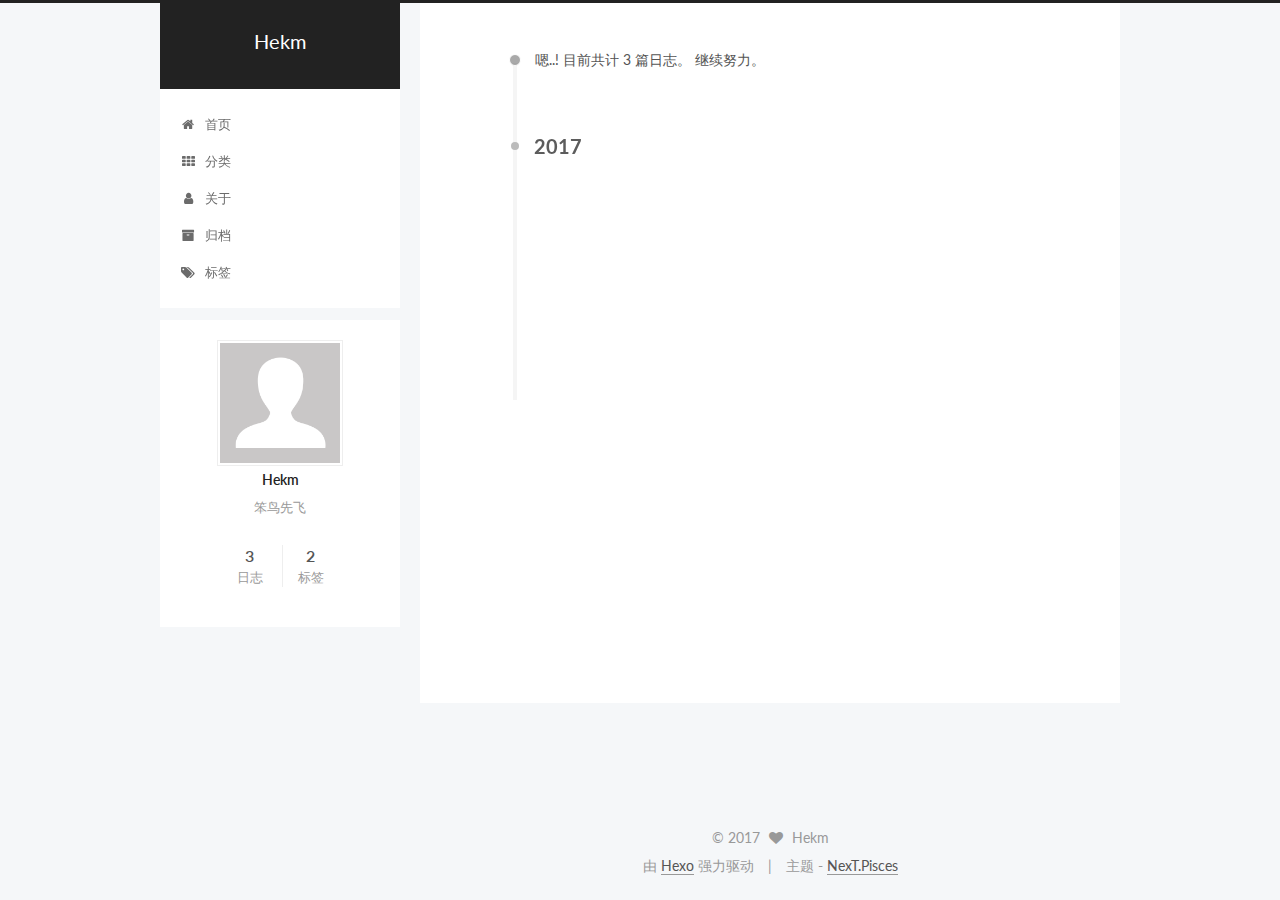
<file: archives/2017/03/index.html>
<!doctype html>



  


<html class="theme-next pisces use-motion" lang="zh-Hans">
<head>
  <meta charset="UTF-8"/>
<meta http-equiv="X-UA-Compatible" content="IE=edge" />
<meta name="viewport" content="width=device-width, initial-scale=1, maximum-scale=1"/>



<meta http-equiv="Cache-Control" content="no-transform" />
<meta http-equiv="Cache-Control" content="no-siteapp" />















  
  
  <link href="/lib/fancybox/source/jquery.fancybox.css?v=2.1.5" rel="stylesheet" type="text/css" />




  
  
  
  

  
    
    
  

  

  

  

  

  
    
    
    <link href="//fonts.googleapis.com/css?family=Lato:300,300italic,400,400italic,700,700italic&subset=latin,latin-ext" rel="stylesheet" type="text/css">
  






<link href="/lib/font-awesome/css/font-awesome.min.css?v=4.6.2" rel="stylesheet" type="text/css" />

<link href="/css/main.css?v=5.1.0" rel="stylesheet" type="text/css" />


  <meta name="keywords" content="Hexo, NexT" />








  <link rel="shortcut icon" type="image/x-icon" href="/favicon.ico?v=5.1.0" />






<meta name="description" content="笨鸟先飞">
<meta property="og:type" content="website">
<meta property="og:title" content="Hekm">
<meta property="og:url" content="http://h21314.github.io/archives/2017/03/index.html">
<meta property="og:site_name" content="Hekm">
<meta property="og:description" content="笨鸟先飞">
<meta name="twitter:card" content="summary">
<meta name="twitter:title" content="Hekm">
<meta name="twitter:description" content="笨鸟先飞">



<script type="text/javascript" id="hexo.configurations">
  var NexT = window.NexT || {};
  var CONFIG = {
    root: '/',
    scheme: 'Pisces',
    sidebar: {"position":"left","display":"post","offset":12,"offset_float":0,"b2t":false,"scrollpercent":false},
    fancybox: true,
    motion: true,
    duoshuo: {
      userId: '0',
      author: '博主'
    },
    algolia: {
      applicationID: '',
      apiKey: '',
      indexName: '',
      hits: {"per_page":10},
      labels: {"input_placeholder":"Search for Posts","hits_empty":"We didn't find any results for the search: ${query}","hits_stats":"${hits} results found in ${time} ms"}
    }
  };
</script>



  <link rel="canonical" href="http://h21314.github.io/archives/2017/03/"/>





  <title> 归档 | Hekm </title>
</head>

<body itemscope itemtype="http://schema.org/WebPage" lang="zh-Hans">

  














  
  
    
  

  <div class="container sidebar-position-left  page-archive  ">
    <div class="headband"></div>

    <header id="header" class="header" itemscope itemtype="http://schema.org/WPHeader">
      <div class="header-inner"><div class="site-brand-wrapper">
  <div class="site-meta ">
    

    <div class="custom-logo-site-title">
      <a href="/"  class="brand" rel="start">
        <span class="logo-line-before"><i></i></span>
        <span class="site-title">Hekm</span>
        <span class="logo-line-after"><i></i></span>
      </a>
    </div>
      
        <p class="site-subtitle"></p>
      
  </div>

  <div class="site-nav-toggle">
    <button>
      <span class="btn-bar"></span>
      <span class="btn-bar"></span>
      <span class="btn-bar"></span>
    </button>
  </div>
</div>

<nav class="site-nav">
  

  
    <ul id="menu" class="menu">
      
        
        <li class="menu-item menu-item-home">
          <a href="/" rel="section">
            
              <i class="menu-item-icon fa fa-fw fa-home"></i> <br />
            
            首页
          </a>
        </li>
      
        
        <li class="menu-item menu-item-categories">
          <a href="/categories" rel="section">
            
              <i class="menu-item-icon fa fa-fw fa-th"></i> <br />
            
            分类
          </a>
        </li>
      
        
        <li class="menu-item menu-item-about">
          <a href="/about" rel="section">
            
              <i class="menu-item-icon fa fa-fw fa-user"></i> <br />
            
            关于
          </a>
        </li>
      
        
        <li class="menu-item menu-item-archives">
          <a href="/archives" rel="section">
            
              <i class="menu-item-icon fa fa-fw fa-archive"></i> <br />
            
            归档
          </a>
        </li>
      
        
        <li class="menu-item menu-item-tags">
          <a href="/tags" rel="section">
            
              <i class="menu-item-icon fa fa-fw fa-tags"></i> <br />
            
            标签
          </a>
        </li>
      

      
    </ul>
  

  
</nav>



 </div>
    </header>

    <main id="main" class="main">
      <div class="main-inner">
        <div class="content-wrap">
          <div id="content" class="content">
            

  <section id="posts" class="posts-collapse">
    <span class="archive-move-on"></span>

    <span class="archive-page-counter">
      
      
      
        
      
      嗯..! 目前共计 3 篇日志。 继续努力。
    </span>

    

      
      
      

      
        
        <div class="collection-title">
          <h2 class="archive-year motion-element" id="archive-year-2017">2017</h2>
        </div>
      
      

      

  <article class="post post-type-normal" itemscope itemtype="http://schema.org/Article">
    <header class="post-header">

      <h1 class="post-title">
        
            <a class="post-title-link" href="/2017/03/23/Git通过代理对远程仓库push/" itemprop="url">
              
                <span itemprop="name">Git通过代理对远程仓库push</span>
              
            </a>
        
      </h1>

      <div class="post-meta">
        <time class="post-time" itemprop="dateCreated"
              datetime="2017-03-23T19:15:37+08:00"
              content="2017-03-23" >
          03-23
        </time>
      </div>

    </header>
  </article>



    

      
      
      

      
      

      

  <article class="post post-type-normal" itemscope itemtype="http://schema.org/Article">
    <header class="post-header">

      <h1 class="post-title">
        
            <a class="post-title-link" href="/2017/03/22/第一篇博客/" itemprop="url">
              
                <span itemprop="name">hexo+github部署以及踩过的坑</span>
              
            </a>
        
      </h1>

      <div class="post-meta">
        <time class="post-time" itemprop="dateCreated"
              datetime="2017-03-22T15:16:49+08:00"
              content="2017-03-22" >
          03-22
        </time>
      </div>

    </header>
  </article>



    

      
      
      

      
      

      

  <article class="post post-type-normal" itemscope itemtype="http://schema.org/Article">
    <header class="post-header">

      <h1 class="post-title">
        
            <a class="post-title-link" href="/2017/03/21/hello-world/" itemprop="url">
              
                <span itemprop="name">Hello World</span>
              
            </a>
        
      </h1>

      <div class="post-meta">
        <time class="post-time" itemprop="dateCreated"
              datetime="2017-03-21T21:13:30+08:00"
              content="2017-03-21" >
          03-21
        </time>
      </div>

    </header>
  </article>



    

  </section>

  



          </div>
          


          

        </div>
        
          
  
  <div class="sidebar-toggle">
    <div class="sidebar-toggle-line-wrap">
      <span class="sidebar-toggle-line sidebar-toggle-line-first"></span>
      <span class="sidebar-toggle-line sidebar-toggle-line-middle"></span>
      <span class="sidebar-toggle-line sidebar-toggle-line-last"></span>
    </div>
  </div>

  <aside id="sidebar" class="sidebar">
    <div class="sidebar-inner">

      

      

      <section class="site-overview sidebar-panel sidebar-panel-active">
        <div class="site-author motion-element" itemprop="author" itemscope itemtype="http://schema.org/Person">
          <img class="site-author-image" itemprop="image"
               src="/images/avatar.gif"
               alt="Hekm" />
          <p class="site-author-name" itemprop="name">Hekm</p>
           
              <p class="site-description motion-element" itemprop="description">笨鸟先飞</p>
          
        </div>
        <nav class="site-state motion-element">

          
            <div class="site-state-item site-state-posts">
              <a href="/archives">
                <span class="site-state-item-count">3</span>
                <span class="site-state-item-name">日志</span>
              </a>
            </div>
          

          

          
            
            
            <div class="site-state-item site-state-tags">
              
                <span class="site-state-item-count">2</span>
                <span class="site-state-item-name">标签</span>
              
            </div>
          

        </nav>

        

        <div class="links-of-author motion-element">
          
        </div>

        
        

        
        

        


      </section>

      

      

    </div>
  </aside>


        
      </div>
    </main>

    <footer id="footer" class="footer">
      <div class="footer-inner">
        <div class="copyright" >
  
  &copy; 
  <span itemprop="copyrightYear">2017</span>
  <span class="with-love">
    <i class="fa fa-heart"></i>
  </span>
  <span class="author" itemprop="copyrightHolder">Hekm</span>
</div>


<div class="powered-by">
  由 <a class="theme-link" href="https://hexo.io">Hexo</a> 强力驱动
</div>

<div class="theme-info">
  主题 -
  <a class="theme-link" href="https://github.com/iissnan/hexo-theme-next">
    NexT.Pisces
  </a>
</div>


        

        
      </div>
    </footer>

    
      <div class="back-to-top">
        <i class="fa fa-arrow-up"></i>
        
      </div>
    

  </div>

  

<script type="text/javascript">
  if (Object.prototype.toString.call(window.Promise) !== '[object Function]') {
    window.Promise = null;
  }
</script>









  




  
  <script type="text/javascript" src="/lib/jquery/index.js?v=2.1.3"></script>

  
  <script type="text/javascript" src="/lib/fastclick/lib/fastclick.min.js?v=1.0.6"></script>

  
  <script type="text/javascript" src="/lib/jquery_lazyload/jquery.lazyload.js?v=1.9.7"></script>

  
  <script type="text/javascript" src="/lib/velocity/velocity.min.js?v=1.2.1"></script>

  
  <script type="text/javascript" src="/lib/velocity/velocity.ui.min.js?v=1.2.1"></script>

  
  <script type="text/javascript" src="/lib/fancybox/source/jquery.fancybox.pack.js?v=2.1.5"></script>


  


  <script type="text/javascript" src="/js/src/utils.js?v=5.1.0"></script>

  <script type="text/javascript" src="/js/src/motion.js?v=5.1.0"></script>



  
  


  <script type="text/javascript" src="/js/src/affix.js?v=5.1.0"></script>

  <script type="text/javascript" src="/js/src/schemes/pisces.js?v=5.1.0"></script>



  
  
    <script type="text/javascript" id="motion.page.archive">
      $('.archive-year').velocity('transition.slideLeftIn');
    </script>
  


  


  <script type="text/javascript" src="/js/src/bootstrap.js?v=5.1.0"></script>



  



  




	





  





  





  






  





  

  

  

  

</body>
</html>
</file>
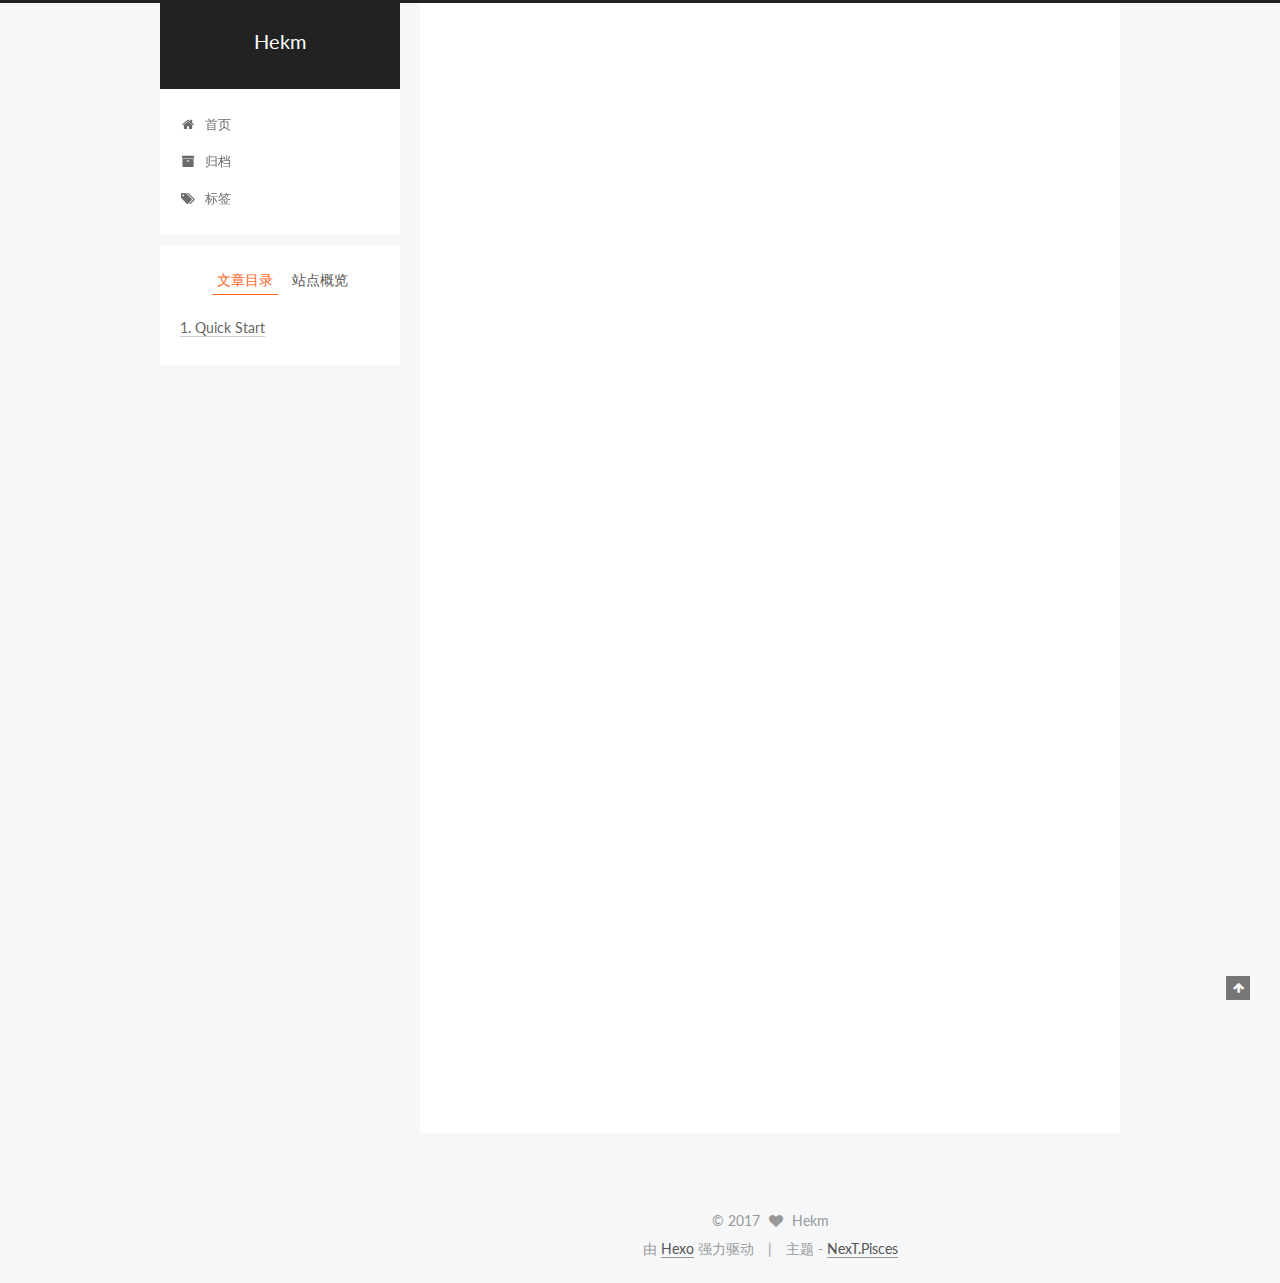
<file: 2017/03/21/hello-world/index.html>
<!doctype html>



  


<html class="theme-next pisces use-motion" lang="zh-Hans">
<head>
  <meta charset="UTF-8"/>
<meta http-equiv="X-UA-Compatible" content="IE=edge" />
<meta name="viewport" content="width=device-width, initial-scale=1, maximum-scale=1"/>



<meta http-equiv="Cache-Control" content="no-transform" />
<meta http-equiv="Cache-Control" content="no-siteapp" />















  
  
  <link href="/lib/fancybox/source/jquery.fancybox.css?v=2.1.5" rel="stylesheet" type="text/css" />




  
  
  
  

  
    
    
  

  

  

  

  

  
    
    
    <link href="//fonts.googleapis.com/css?family=Lato:300,300italic,400,400italic,700,700italic&subset=latin,latin-ext" rel="stylesheet" type="text/css">
  






<link href="/lib/font-awesome/css/font-awesome.min.css?v=4.6.2" rel="stylesheet" type="text/css" />

<link href="/css/main.css?v=5.1.0" rel="stylesheet" type="text/css" />


  <meta name="keywords" content="Hexo, NexT" />








  <link rel="shortcut icon" type="image/x-icon" href="/favicon.ico?v=5.1.0" />






<meta name="description" content="Welcome to Hexo! This is your very first post. Check documentation for more info. If you get any problems when using Hexo, you can find the answer in troubleshooting or you can ask me on GitHub.
Quick">
<meta property="og:type" content="article">
<meta property="og:title" content="Hello World">
<meta property="og:url" content="http://h21314.github.io/2017/03/21/hello-world/index.html">
<meta property="og:site_name" content="Hekm">
<meta property="og:description" content="Welcome to Hexo! This is your very first post. Check documentation for more info. If you get any problems when using Hexo, you can find the answer in troubleshooting or you can ask me on GitHub.
Quick">
<meta property="og:updated_time" content="2017-03-21T13:13:30.351Z">
<meta name="twitter:card" content="summary">
<meta name="twitter:title" content="Hello World">
<meta name="twitter:description" content="Welcome to Hexo! This is your very first post. Check documentation for more info. If you get any problems when using Hexo, you can find the answer in troubleshooting or you can ask me on GitHub.
Quick">



<script type="text/javascript" id="hexo.configurations">
  var NexT = window.NexT || {};
  var CONFIG = {
    root: '/',
    scheme: 'Pisces',
    sidebar: {"position":"left","display":"post","offset":12,"offset_float":0,"b2t":false,"scrollpercent":false},
    fancybox: true,
    motion: true,
    duoshuo: {
      userId: '0',
      author: '博主'
    },
    algolia: {
      applicationID: '',
      apiKey: '',
      indexName: '',
      hits: {"per_page":10},
      labels: {"input_placeholder":"Search for Posts","hits_empty":"We didn't find any results for the search: ${query}","hits_stats":"${hits} results found in ${time} ms"}
    }
  };
</script>



  <link rel="canonical" href="http://h21314.github.io/2017/03/21/hello-world/"/>





  <title> Hello World | Hekm </title>
</head>

<body itemscope itemtype="http://schema.org/WebPage" lang="zh-Hans">

  














  
  
    
  

  <div class="container sidebar-position-left page-post-detail ">
    <div class="headband"></div>

    <header id="header" class="header" itemscope itemtype="http://schema.org/WPHeader">
      <div class="header-inner"><div class="site-brand-wrapper">
  <div class="site-meta ">
    

    <div class="custom-logo-site-title">
      <a href="/"  class="brand" rel="start">
        <span class="logo-line-before"><i></i></span>
        <span class="site-title">Hekm</span>
        <span class="logo-line-after"><i></i></span>
      </a>
    </div>
      
        <p class="site-subtitle"></p>
      
  </div>

  <div class="site-nav-toggle">
    <button>
      <span class="btn-bar"></span>
      <span class="btn-bar"></span>
      <span class="btn-bar"></span>
    </button>
  </div>
</div>

<nav class="site-nav">
  

  
    <ul id="menu" class="menu">
      
        
        <li class="menu-item menu-item-home">
          <a href="/" rel="section">
            
              <i class="menu-item-icon fa fa-fw fa-home"></i> <br />
            
            首页
          </a>
        </li>
      
        
        <li class="menu-item menu-item-archives">
          <a href="/archives" rel="section">
            
              <i class="menu-item-icon fa fa-fw fa-archive"></i> <br />
            
            归档
          </a>
        </li>
      
        
        <li class="menu-item menu-item-tags">
          <a href="/tags" rel="section">
            
              <i class="menu-item-icon fa fa-fw fa-tags"></i> <br />
            
            标签
          </a>
        </li>
      

      
    </ul>
  

  
</nav>



 </div>
    </header>

    <main id="main" class="main">
      <div class="main-inner">
        <div class="content-wrap">
          <div id="content" class="content">
            

  <div id="posts" class="posts-expand">
    

  

  
  
  

  <article class="post post-type-normal " itemscope itemtype="http://schema.org/Article">
    <link itemprop="mainEntityOfPage" href="http://h21314.github.io/2017/03/21/hello-world/">

    <span hidden itemprop="author" itemscope itemtype="http://schema.org/Person">
      <meta itemprop="name" content="Hekm">
      <meta itemprop="description" content="">
      <meta itemprop="image" content="/images/avatar.gif">
    </span>

    <span hidden itemprop="publisher" itemscope itemtype="http://schema.org/Organization">
      <meta itemprop="name" content="Hekm">
    </span>

    
      <header class="post-header">

        
        
          <h1 class="post-title" itemprop="name headline">
            
            
              
                Hello World
              
            
          </h1>
        

        <div class="post-meta">
          <span class="post-time">
            
              <span class="post-meta-item-icon">
                <i class="fa fa-calendar-o"></i>
              </span>
              
                <span class="post-meta-item-text">发表于</span>
              
              <time title="创建于" itemprop="dateCreated datePublished" datetime="2017-03-21T21:13:30+08:00">
                2017-03-21
              </time>
            

            

            
          </span>

          

          
            
          

          
          

          

          

          

        </div>
      </header>
    


    <div class="post-body" itemprop="articleBody">

      
      

      
        <p>Welcome to <a href="https://hexo.io/" target="_blank" rel="external">Hexo</a>! This is your very first post. Check <a href="https://hexo.io/docs/" target="_blank" rel="external">documentation</a> for more info. If you get any problems when using Hexo, you can find the answer in <a href="https://hexo.io/docs/troubleshooting.html" target="_blank" rel="external">troubleshooting</a> or you can ask me on <a href="https://github.com/hexojs/hexo/issues" target="_blank" rel="external">GitHub</a>.</p>
<h2 id="Quick-Start"><a href="#Quick-Start" class="headerlink" title="Quick Start"></a>Quick Start</h2><h3 id="Create-a-new-post"><a href="#Create-a-new-post" class="headerlink" title="Create a new post"></a>Create a new post</h3><figure class="highlight bash"><table><tr><td class="gutter"><pre><div class="line">1</div></pre></td><td class="code"><pre><div class="line">$ hexo new <span class="string">"My New Post"</span></div></pre></td></tr></table></figure>
<p>More info: <a href="https://hexo.io/docs/writing.html" target="_blank" rel="external">Writing</a></p>
<h3 id="Run-server"><a href="#Run-server" class="headerlink" title="Run server"></a>Run server</h3><figure class="highlight bash"><table><tr><td class="gutter"><pre><div class="line">1</div></pre></td><td class="code"><pre><div class="line">$ hexo server</div></pre></td></tr></table></figure>
<p>More info: <a href="https://hexo.io/docs/server.html" target="_blank" rel="external">Server</a></p>
<h3 id="Generate-static-files"><a href="#Generate-static-files" class="headerlink" title="Generate static files"></a>Generate static files</h3><figure class="highlight bash"><table><tr><td class="gutter"><pre><div class="line">1</div></pre></td><td class="code"><pre><div class="line">$ hexo generate</div></pre></td></tr></table></figure>
<p>More info: <a href="https://hexo.io/docs/generating.html" target="_blank" rel="external">Generating</a></p>
<h3 id="Deploy-to-remote-sites"><a href="#Deploy-to-remote-sites" class="headerlink" title="Deploy to remote sites"></a>Deploy to remote sites</h3><figure class="highlight bash"><table><tr><td class="gutter"><pre><div class="line">1</div></pre></td><td class="code"><pre><div class="line">$ hexo deploy</div></pre></td></tr></table></figure>
<p>More info: <a href="https://hexo.io/docs/deployment.html" target="_blank" rel="external">Deployment</a></p>

      
    </div>

    <div>
      
        

      
    </div>

    <div>
      
        

      
    </div>

    <div>
      
        

      
    </div>

    <footer class="post-footer">
      

      
        
      

      

      
      
    </footer>
  </article>



    <div class="post-spread">
      
    </div>
  </div>


          </div>
          


          
  <div class="comments" id="comments">
    
  </div>


        </div>
        
          
  
  <div class="sidebar-toggle">
    <div class="sidebar-toggle-line-wrap">
      <span class="sidebar-toggle-line sidebar-toggle-line-first"></span>
      <span class="sidebar-toggle-line sidebar-toggle-line-middle"></span>
      <span class="sidebar-toggle-line sidebar-toggle-line-last"></span>
    </div>
  </div>

  <aside id="sidebar" class="sidebar">
    <div class="sidebar-inner">

      

      
        <ul class="sidebar-nav motion-element">
          <li class="sidebar-nav-toc sidebar-nav-active" data-target="post-toc-wrap" >
            文章目录
          </li>
          <li class="sidebar-nav-overview" data-target="site-overview">
            站点概览
          </li>
        </ul>
      

      <section class="site-overview sidebar-panel">
        <div class="site-author motion-element" itemprop="author" itemscope itemtype="http://schema.org/Person">
          <img class="site-author-image" itemprop="image"
               src="/images/avatar.gif"
               alt="Hekm" />
          <p class="site-author-name" itemprop="name">Hekm</p>
           
              <p class="site-description motion-element" itemprop="description"></p>
          
        </div>
        <nav class="site-state motion-element">

          
            <div class="site-state-item site-state-posts">
              <a href="/archives">
                <span class="site-state-item-count">1</span>
                <span class="site-state-item-name">日志</span>
              </a>
            </div>
          

          

          

        </nav>

        

        <div class="links-of-author motion-element">
          
        </div>

        
        

        
        

        


      </section>

      
      <!--noindex-->
        <section class="post-toc-wrap motion-element sidebar-panel sidebar-panel-active">
          <div class="post-toc">

            
              
            

            
              <div class="post-toc-content"><ol class="nav"><li class="nav-item nav-level-2"><a class="nav-link" href="#Quick-Start"><span class="nav-number">1.</span> <span class="nav-text">Quick Start</span></a><ol class="nav-child"><li class="nav-item nav-level-3"><a class="nav-link" href="#Create-a-new-post"><span class="nav-number">1.1.</span> <span class="nav-text">Create a new post</span></a></li><li class="nav-item nav-level-3"><a class="nav-link" href="#Run-server"><span class="nav-number">1.2.</span> <span class="nav-text">Run server</span></a></li><li class="nav-item nav-level-3"><a class="nav-link" href="#Generate-static-files"><span class="nav-number">1.3.</span> <span class="nav-text">Generate static files</span></a></li><li class="nav-item nav-level-3"><a class="nav-link" href="#Deploy-to-remote-sites"><span class="nav-number">1.4.</span> <span class="nav-text">Deploy to remote sites</span></a></li></ol></li></ol></div>
            

          </div>
        </section>
      <!--/noindex-->
      

      

    </div>
  </aside>


        
      </div>
    </main>

    <footer id="footer" class="footer">
      <div class="footer-inner">
        <div class="copyright" >
  
  &copy; 
  <span itemprop="copyrightYear">2017</span>
  <span class="with-love">
    <i class="fa fa-heart"></i>
  </span>
  <span class="author" itemprop="copyrightHolder">Hekm</span>
</div>


<div class="powered-by">
  由 <a class="theme-link" href="https://hexo.io">Hexo</a> 强力驱动
</div>

<div class="theme-info">
  主题 -
  <a class="theme-link" href="https://github.com/iissnan/hexo-theme-next">
    NexT.Pisces
  </a>
</div>


        

        
      </div>
    </footer>

    
      <div class="back-to-top">
        <i class="fa fa-arrow-up"></i>
        
      </div>
    

  </div>

  

<script type="text/javascript">
  if (Object.prototype.toString.call(window.Promise) !== '[object Function]') {
    window.Promise = null;
  }
</script>









  




  
  <script type="text/javascript" src="/lib/jquery/index.js?v=2.1.3"></script>

  
  <script type="text/javascript" src="/lib/fastclick/lib/fastclick.min.js?v=1.0.6"></script>

  
  <script type="text/javascript" src="/lib/jquery_lazyload/jquery.lazyload.js?v=1.9.7"></script>

  
  <script type="text/javascript" src="/lib/velocity/velocity.min.js?v=1.2.1"></script>

  
  <script type="text/javascript" src="/lib/velocity/velocity.ui.min.js?v=1.2.1"></script>

  
  <script type="text/javascript" src="/lib/fancybox/source/jquery.fancybox.pack.js?v=2.1.5"></script>


  


  <script type="text/javascript" src="/js/src/utils.js?v=5.1.0"></script>

  <script type="text/javascript" src="/js/src/motion.js?v=5.1.0"></script>



  
  


  <script type="text/javascript" src="/js/src/affix.js?v=5.1.0"></script>

  <script type="text/javascript" src="/js/src/schemes/pisces.js?v=5.1.0"></script>



  
  <script type="text/javascript" src="/js/src/scrollspy.js?v=5.1.0"></script>
<script type="text/javascript" src="/js/src/post-details.js?v=5.1.0"></script>



  


  <script type="text/javascript" src="/js/src/bootstrap.js?v=5.1.0"></script>



  



  




	





  





  





  






  





  

  

  

  

</body>
</html>
</file>
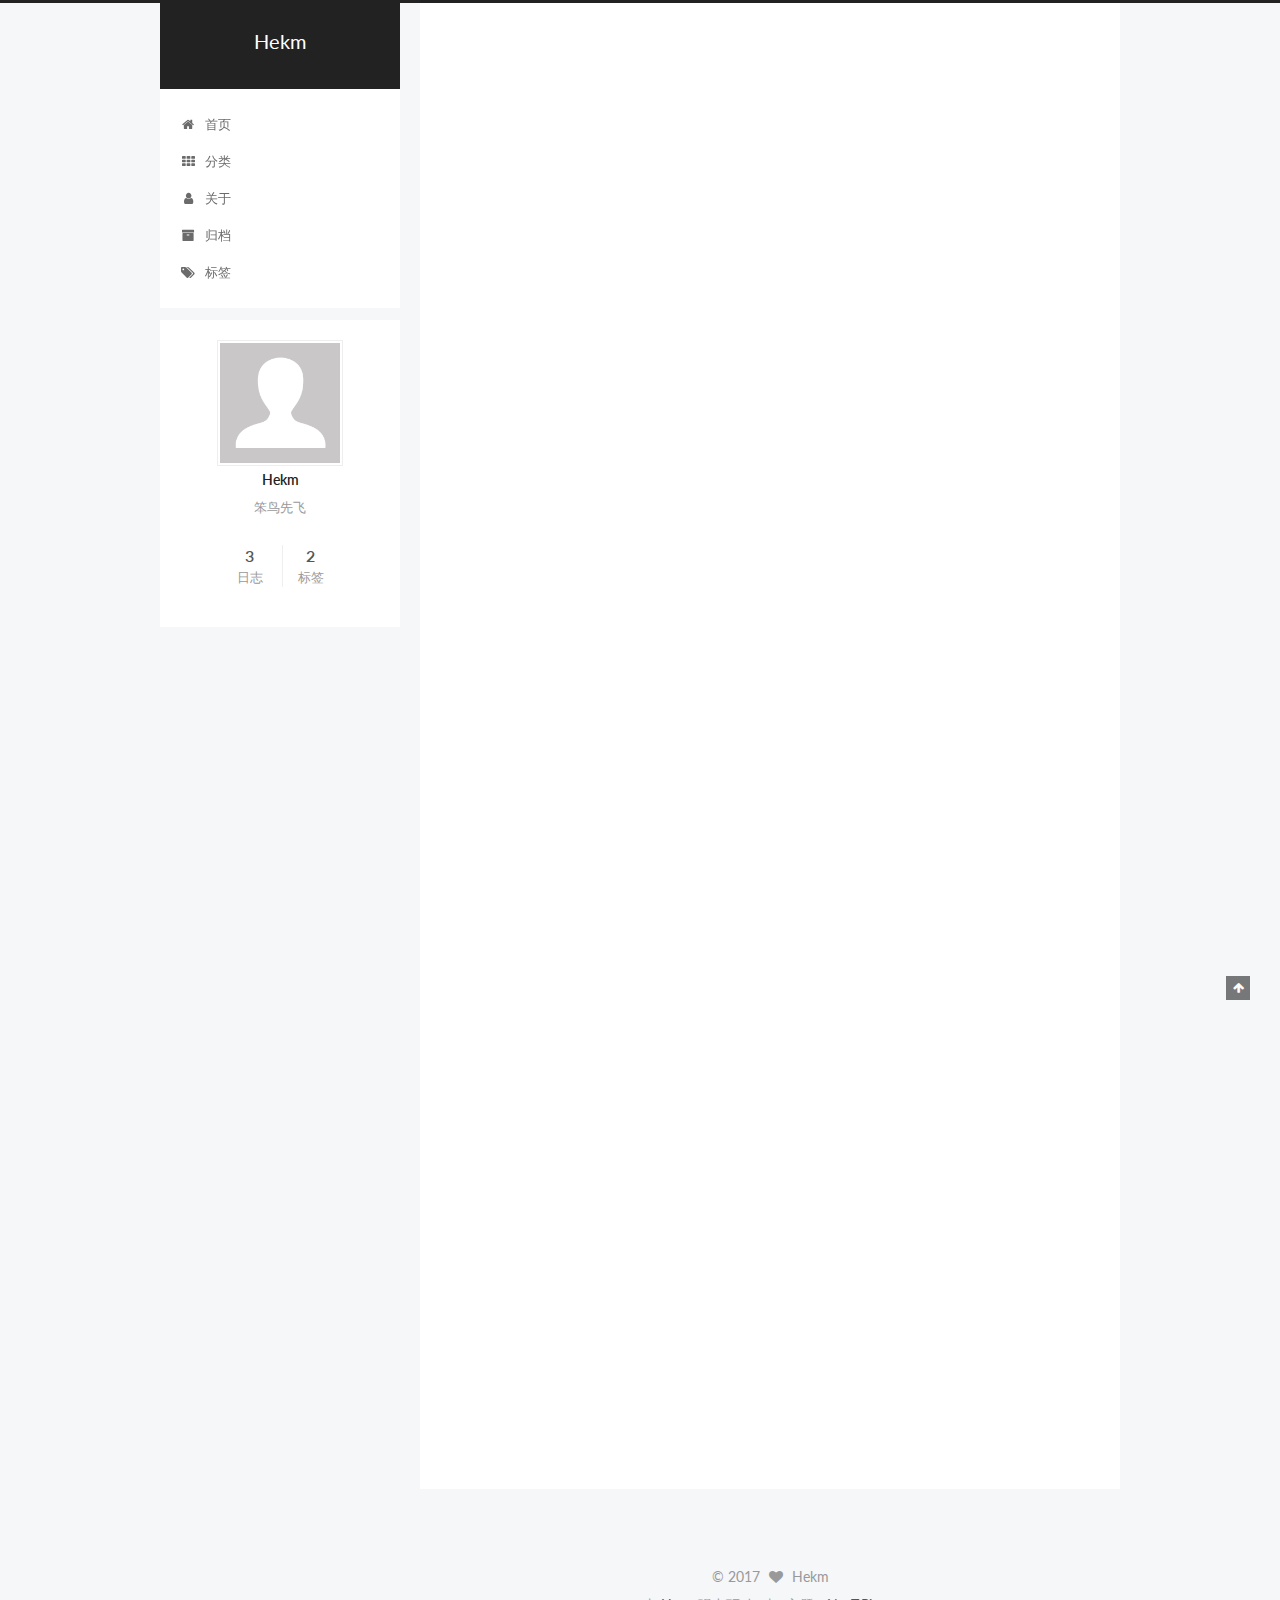
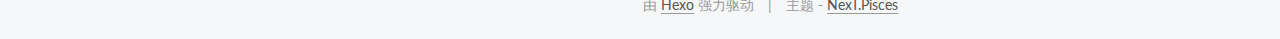
<file: 2017/03/23/Git通过代理对远程仓库push/index.html>
<!doctype html>



  


<html class="theme-next pisces use-motion" lang="zh-Hans">
<head>
  <meta charset="UTF-8"/>
<meta http-equiv="X-UA-Compatible" content="IE=edge" />
<meta name="viewport" content="width=device-width, initial-scale=1, maximum-scale=1"/>



<meta http-equiv="Cache-Control" content="no-transform" />
<meta http-equiv="Cache-Control" content="no-siteapp" />















  
  
  <link href="/lib/fancybox/source/jquery.fancybox.css?v=2.1.5" rel="stylesheet" type="text/css" />




  
  
  
  

  
    
    
  

  

  

  

  

  
    
    
    <link href="//fonts.googleapis.com/css?family=Lato:300,300italic,400,400italic,700,700italic&subset=latin,latin-ext" rel="stylesheet" type="text/css">
  






<link href="/lib/font-awesome/css/font-awesome.min.css?v=4.6.2" rel="stylesheet" type="text/css" />

<link href="/css/main.css?v=5.1.0" rel="stylesheet" type="text/css" />


  <meta name="keywords" content="Git," />








  <link rel="shortcut icon" type="image/x-icon" href="/favicon.ico?v=5.1.0" />






<meta name="description" content="###Git建立本地仓库首先在本地新建一个文件夹，在该文件夹内右键选择Git Bash，执行下列命令，进行初始化1git init
###git建立远程仓库如何创建远程仓库这里就不再提了，需要注意的是，在创建远程仓库的时候如果勾选了创建README.md，你在本地对远程进行push的时候，本地是需要这个README.md文件 的，不然你在git push的时候会报下面这个错误

failed to">
<meta property="og:type" content="article">
<meta property="og:title" content="Git通过代理对远程仓库push">
<meta property="og:url" content="http://h21314.github.io/2017/03/23/Git通过代理对远程仓库push/index.html">
<meta property="og:site_name" content="Hekm">
<meta property="og:description" content="###Git建立本地仓库首先在本地新建一个文件夹，在该文件夹内右键选择Git Bash，执行下列命令，进行初始化1git init
###git建立远程仓库如何创建远程仓库这里就不再提了，需要注意的是，在创建远程仓库的时候如果勾选了创建README.md，你在本地对远程进行push的时候，本地是需要这个README.md文件 的，不然你在git push的时候会报下面这个错误

failed to">
<meta property="og:updated_time" content="2017-03-23T13:53:27.022Z">
<meta name="twitter:card" content="summary">
<meta name="twitter:title" content="Git通过代理对远程仓库push">
<meta name="twitter:description" content="###Git建立本地仓库首先在本地新建一个文件夹，在该文件夹内右键选择Git Bash，执行下列命令，进行初始化1git init
###git建立远程仓库如何创建远程仓库这里就不再提了，需要注意的是，在创建远程仓库的时候如果勾选了创建README.md，你在本地对远程进行push的时候，本地是需要这个README.md文件 的，不然你在git push的时候会报下面这个错误

failed to">



<script type="text/javascript" id="hexo.configurations">
  var NexT = window.NexT || {};
  var CONFIG = {
    root: '/',
    scheme: 'Pisces',
    sidebar: {"position":"left","display":"post","offset":12,"offset_float":0,"b2t":false,"scrollpercent":false},
    fancybox: true,
    motion: true,
    duoshuo: {
      userId: '0',
      author: '博主'
    },
    algolia: {
      applicationID: '',
      apiKey: '',
      indexName: '',
      hits: {"per_page":10},
      labels: {"input_placeholder":"Search for Posts","hits_empty":"We didn't find any results for the search: ${query}","hits_stats":"${hits} results found in ${time} ms"}
    }
  };
</script>



  <link rel="canonical" href="http://h21314.github.io/2017/03/23/Git通过代理对远程仓库push/"/>





  <title> Git通过代理对远程仓库push | Hekm </title>
</head>

<body itemscope itemtype="http://schema.org/WebPage" lang="zh-Hans">

  














  
  
    
  

  <div class="container sidebar-position-left page-post-detail ">
    <div class="headband"></div>

    <header id="header" class="header" itemscope itemtype="http://schema.org/WPHeader">
      <div class="header-inner"><div class="site-brand-wrapper">
  <div class="site-meta ">
    

    <div class="custom-logo-site-title">
      <a href="/"  class="brand" rel="start">
        <span class="logo-line-before"><i></i></span>
        <span class="site-title">Hekm</span>
        <span class="logo-line-after"><i></i></span>
      </a>
    </div>
      
        <p class="site-subtitle"></p>
      
  </div>

  <div class="site-nav-toggle">
    <button>
      <span class="btn-bar"></span>
      <span class="btn-bar"></span>
      <span class="btn-bar"></span>
    </button>
  </div>
</div>

<nav class="site-nav">
  

  
    <ul id="menu" class="menu">
      
        
        <li class="menu-item menu-item-home">
          <a href="/" rel="section">
            
              <i class="menu-item-icon fa fa-fw fa-home"></i> <br />
            
            首页
          </a>
        </li>
      
        
        <li class="menu-item menu-item-categories">
          <a href="/categories" rel="section">
            
              <i class="menu-item-icon fa fa-fw fa-th"></i> <br />
            
            分类
          </a>
        </li>
      
        
        <li class="menu-item menu-item-about">
          <a href="/about" rel="section">
            
              <i class="menu-item-icon fa fa-fw fa-user"></i> <br />
            
            关于
          </a>
        </li>
      
        
        <li class="menu-item menu-item-archives">
          <a href="/archives" rel="section">
            
              <i class="menu-item-icon fa fa-fw fa-archive"></i> <br />
            
            归档
          </a>
        </li>
      
        
        <li class="menu-item menu-item-tags">
          <a href="/tags" rel="section">
            
              <i class="menu-item-icon fa fa-fw fa-tags"></i> <br />
            
            标签
          </a>
        </li>
      

      
    </ul>
  

  
</nav>



 </div>
    </header>

    <main id="main" class="main">
      <div class="main-inner">
        <div class="content-wrap">
          <div id="content" class="content">
            

  <div id="posts" class="posts-expand">
    

  

  
  
  

  <article class="post post-type-normal " itemscope itemtype="http://schema.org/Article">
    <link itemprop="mainEntityOfPage" href="http://h21314.github.io/2017/03/23/Git通过代理对远程仓库push/">

    <span hidden itemprop="author" itemscope itemtype="http://schema.org/Person">
      <meta itemprop="name" content="Hekm">
      <meta itemprop="description" content="">
      <meta itemprop="image" content="/images/avatar.gif">
    </span>

    <span hidden itemprop="publisher" itemscope itemtype="http://schema.org/Organization">
      <meta itemprop="name" content="Hekm">
    </span>

    
      <header class="post-header">

        
        
          <h1 class="post-title" itemprop="name headline">
            
            
              
                Git通过代理对远程仓库push
              
            
          </h1>
        

        <div class="post-meta">
          <span class="post-time">
            
              <span class="post-meta-item-icon">
                <i class="fa fa-calendar-o"></i>
              </span>
              
                <span class="post-meta-item-text">发表于</span>
              
              <time title="创建于" itemprop="dateCreated datePublished" datetime="2017-03-23T19:15:37+08:00">
                2017-03-23
              </time>
            

            

            
          </span>

          

          
            
          

          
          

          

          

          

        </div>
      </header>
    


    <div class="post-body" itemprop="articleBody">

      
      

      
        <p>###Git建立本地仓库<br>首先在本地新建一个文件夹，在该文件夹内右键选择Git Bash，执行下列命令，进行初始化<br><figure class="highlight plain"><table><tr><td class="gutter"><pre><div class="line">1</div></pre></td><td class="code"><pre><div class="line">git init</div></pre></td></tr></table></figure></p>
<p>###git建立远程仓库<br>如何创建远程仓库这里就不再提了，需要注意的是，在创建远程仓库的时候如果勾选了创建README.md，你在本地对远程进行push的时候，本地是需要这个README.md文件 的，不然你在git push的时候会报下面这个错误</p>
<blockquote>
<p>failed to push some refs to yourgithubAddress</p>
</blockquote>
<p>如果出现这种情况，我们可以先将远程仓库pull下来，执行以下命令:<br><figure class="highlight plain"><table><tr><td class="gutter"><pre><div class="line">1</div></pre></td><td class="code"><pre><div class="line">git pull --rebase origin master</div></pre></td></tr></table></figure></p>
<p>这时候再git push应该就ok了。</p>
<p>###git设置代理<br>我在公司使用git想将本地代码push到远程的时候，一直报</p>
<blockquote>
<p>connect to host github.com port 22: Connection timed out<br>fatal: Could not read from remote repository.</p>
</blockquote>
<p>这个错误，原因是我在公司是通过http代理上网的，而push到远程的时候git应该是不通过http代理的(这是我猜的，如果有误欢迎指出)，所以我们需要先在git中设置代理：<br><figure class="highlight plain"><table><tr><td class="gutter"><pre><div class="line">1</div></pre></td><td class="code"><pre><div class="line">git config --global http.proxy http://代理的ip:端口</div></pre></td></tr></table></figure></p>
<p>但这样设置代理后push到远程貌似只能通过http方式，不支持SSH方式push（我电脑上经过测试是这样的，如果哪位大神可以找到方法，麻烦告知一下）。要修改push的方式，进入.git文件夹，打开config文件，找到url那一项，那url的值改成</p>
<blockquote>
<p><a href="https://github.com/yourname/yourProj.git" target="_blank" rel="external">https://github.com/yourname/yourProj.git</a></p>
</blockquote>
<p>保存后重新进行push就行了，但这种方式每次push的时候都要输入用户名和密码，比较麻烦。而通过SSH方式push不用输用户名和密码（前提是你先配置好SSH），如何配置SSH自行百度，也很简单，但在公司又没法通过SSH push，所以很蛋疼，没找到两全其美的办法。手动哭脸。</p>

      
    </div>

    <div>
      
        

      
    </div>

    <div>
      
        

      
    </div>

    <div>
      
        

      
    </div>

    <footer class="post-footer">
      
        <div class="post-tags">
          
            <a href="/tags/Git/" rel="tag"># Git</a>
          
        </div>
      

      
        
      

      
        <div class="post-nav">
          <div class="post-nav-next post-nav-item">
            
              <a href="/2017/03/22/第一篇博客/" rel="next" title="hexo+github部署以及踩过的坑">
                <i class="fa fa-chevron-left"></i> hexo+github部署以及踩过的坑
              </a>
            
          </div>

          <span class="post-nav-divider"></span>

          <div class="post-nav-prev post-nav-item">
            
          </div>
        </div>
      

      
      
    </footer>
  </article>



    <div class="post-spread">
      
    </div>
  </div>


          </div>
          


          
  <div class="comments" id="comments">
    
  </div>


        </div>
        
          
  
  <div class="sidebar-toggle">
    <div class="sidebar-toggle-line-wrap">
      <span class="sidebar-toggle-line sidebar-toggle-line-first"></span>
      <span class="sidebar-toggle-line sidebar-toggle-line-middle"></span>
      <span class="sidebar-toggle-line sidebar-toggle-line-last"></span>
    </div>
  </div>

  <aside id="sidebar" class="sidebar">
    <div class="sidebar-inner">

      

      

      <section class="site-overview sidebar-panel sidebar-panel-active">
        <div class="site-author motion-element" itemprop="author" itemscope itemtype="http://schema.org/Person">
          <img class="site-author-image" itemprop="image"
               src="/images/avatar.gif"
               alt="Hekm" />
          <p class="site-author-name" itemprop="name">Hekm</p>
           
              <p class="site-description motion-element" itemprop="description">笨鸟先飞</p>
          
        </div>
        <nav class="site-state motion-element">

          
            <div class="site-state-item site-state-posts">
              <a href="/archives">
                <span class="site-state-item-count">3</span>
                <span class="site-state-item-name">日志</span>
              </a>
            </div>
          

          

          
            
            
            <div class="site-state-item site-state-tags">
              
                <span class="site-state-item-count">2</span>
                <span class="site-state-item-name">标签</span>
              
            </div>
          

        </nav>

        

        <div class="links-of-author motion-element">
          
        </div>

        
        

        
        

        


      </section>

      

      

    </div>
  </aside>


        
      </div>
    </main>

    <footer id="footer" class="footer">
      <div class="footer-inner">
        <div class="copyright" >
  
  &copy; 
  <span itemprop="copyrightYear">2017</span>
  <span class="with-love">
    <i class="fa fa-heart"></i>
  </span>
  <span class="author" itemprop="copyrightHolder">Hekm</span>
</div>


<div class="powered-by">
  由 <a class="theme-link" href="https://hexo.io">Hexo</a> 强力驱动
</div>

<div class="theme-info">
  主题 -
  <a class="theme-link" href="https://github.com/iissnan/hexo-theme-next">
    NexT.Pisces
  </a>
</div>


        

        
      </div>
    </footer>

    
      <div class="back-to-top">
        <i class="fa fa-arrow-up"></i>
        
      </div>
    

  </div>

  

<script type="text/javascript">
  if (Object.prototype.toString.call(window.Promise) !== '[object Function]') {
    window.Promise = null;
  }
</script>









  




  
  <script type="text/javascript" src="/lib/jquery/index.js?v=2.1.3"></script>

  
  <script type="text/javascript" src="/lib/fastclick/lib/fastclick.min.js?v=1.0.6"></script>

  
  <script type="text/javascript" src="/lib/jquery_lazyload/jquery.lazyload.js?v=1.9.7"></script>

  
  <script type="text/javascript" src="/lib/velocity/velocity.min.js?v=1.2.1"></script>

  
  <script type="text/javascript" src="/lib/velocity/velocity.ui.min.js?v=1.2.1"></script>

  
  <script type="text/javascript" src="/lib/fancybox/source/jquery.fancybox.pack.js?v=2.1.5"></script>


  


  <script type="text/javascript" src="/js/src/utils.js?v=5.1.0"></script>

  <script type="text/javascript" src="/js/src/motion.js?v=5.1.0"></script>



  
  


  <script type="text/javascript" src="/js/src/affix.js?v=5.1.0"></script>

  <script type="text/javascript" src="/js/src/schemes/pisces.js?v=5.1.0"></script>



  
  <script type="text/javascript" src="/js/src/scrollspy.js?v=5.1.0"></script>
<script type="text/javascript" src="/js/src/post-details.js?v=5.1.0"></script>



  


  <script type="text/javascript" src="/js/src/bootstrap.js?v=5.1.0"></script>



  



  




	





  





  





  






  





  

  

  

  

</body>
</html>
</file>
<file: css/main.css>
/* normalize.css v3.0.2 | MIT License | git.io/normalize */
html {
  font-family: sans-serif; /* 1 */
  -ms-text-size-adjust: 100%; /* 2 */
  -webkit-text-size-adjust: 100%; /* 2 */
}
body {
  margin: 0;
}
article,
aside,
details,
figcaption,
figure,
footer,
header,
hgroup,
main,
menu,
nav,
section,
summary {
  display: block;
}
audio,
canvas,
progress,
video {
  display: inline-block; /* 1 */
  vertical-align: baseline; /* 2 */
}
audio:not([controls]) {
  display: none;
  height: 0;
}
[hidden],
template {
  display: none;
}
a {
  background-color: transparent;
}
a:active,
a:hover {
  outline: 0;
}
abbr[title] {
  border-bottom: 1px dotted;
}
b,
strong {
  font-weight: bold;
}
dfn {
  font-style: italic;
}
h1 {
  font-size: 2em;
  margin: 0.67em 0;
}
mark {
  background: #ff0;
  color: #000;
}
small {
  font-size: 80%;
}
sub,
sup {
  font-size: 75%;
  line-height: 0;
  position: relative;
  vertical-align: baseline;
}
sup {
  top: -0.5em;
}
sub {
  bottom: -0.25em;
}
img {
  border: 0;
}
svg:not(:root) {
  overflow: hidden;
}
figure {
  margin: 1em 40px;
}
hr {
  -moz-box-sizing: content-box;
  box-sizing: content-box;
  height: 0;
}
pre {
  overflow: auto;
}
code,
kbd,
pre,
samp {
  font-family: monospace, monospace;
  font-size: 1em;
}
button,
input,
optgroup,
select,
textarea {
  color: inherit; /* 1 */
  font: inherit; /* 2 */
  margin: 0; /* 3 */
}
button {
  overflow: visible;
}
button,
select {
  text-transform: none;
}
button,
html input[type="button"],
input[type="reset"],
input[type="submit"] {
  -webkit-appearance: button; /* 2 */
  cursor: pointer; /* 3 */
}
button[disabled],
html input[disabled] {
  cursor: default;
}
button::-moz-focus-inner,
input::-moz-focus-inner {
  border: 0;
  padding: 0;
}
input {
  line-height: normal;
}
input[type="checkbox"],
input[type="radio"] {
  box-sizing: border-box; /* 1 */
  padding: 0; /* 2 */
}
input[type="number"]::-webkit-inner-spin-button,
input[type="number"]::-webkit-outer-spin-button {
  height: auto;
}
input[type="search"] {
  -webkit-appearance: textfield; /* 1 */
  -moz-box-sizing: content-box;
  -webkit-box-sizing: content-box; /* 2 */
  box-sizing: content-box;
}
input[type="search"]::-webkit-search-cancel-button,
input[type="search"]::-webkit-search-decoration {
  -webkit-appearance: none;
}
fieldset {
  border: 1px solid #c0c0c0;
  margin: 0 2px;
  padding: 0.35em 0.625em 0.75em;
}
legend {
  border: 0; /* 1 */
  padding: 0; /* 2 */
}
textarea {
  overflow: auto;
}
optgroup {
  font-weight: bold;
}
table {
  border-collapse: collapse;
  border-spacing: 0;
}
td,
th {
  padding: 0;
}
::selection {
  background: #262a30;
  color: #fff;
}
body {
  position: relative;
  font-family: 'Lato', "PingFang SC", "Microsoft YaHei", sans-serif;
  font-size: 14px;
  line-height: 2;
  color: #555;
  background: #f5f7f9;
}
@media (max-width: 767px) {
  body {
    padding-right: 0 !important;
  }
}
@media (min-width: 768px) and (max-width: 991px) {
  body {
    padding-right: 0 !important;
  }
}
@media (min-width: 1600px) {
  body {
    font-size: 16px;
  }
}
h1,
h2,
h3,
h4,
h5,
h6 {
  margin: 0;
  padding: 0;
  font-weight: bold;
  line-height: 1.5;
  font-family: 'Lato', "PingFang SC", "Microsoft YaHei", sans-serif;
}
h2,
h3,
h4,
h5,
h6 {
  margin: 20px 0 15px;
}
h1 {
  font-size: 22px;
}
@media (max-width: 767px) {
  h1 {
    font-size: 18px;
  }
}
h2 {
  font-size: 20px;
}
@media (max-width: 767px) {
  h2 {
    font-size: 16px;
  }
}
h3 {
  font-size: 18px;
}
@media (max-width: 767px) {
  h3 {
    font-size: 14px;
  }
}
h4 {
  font-size: 16px;
}
@media (max-width: 767px) {
  h4 {
    font-size: 12px;
  }
}
h5 {
  font-size: 14px;
}
@media (max-width: 767px) {
  h5 {
    font-size: 10px;
  }
}
h6 {
  font-size: 12px;
}
@media (max-width: 767px) {
  h6 {
    font-size: 8px;
  }
}
p {
  margin: 0 0 25px 0;
}
a {
  color: #555;
  text-decoration: none;
  border-bottom: 1px solid #999;
  word-wrap: break-word;
}
a:hover {
  color: #222;
  border-bottom-color: #222;
}
blockquote {
  margin: 0;
  padding: 0;
}
img {
  display: block;
  margin: auto;
  max-width: 100%;
  height: auto;
}
hr {
  margin: 40px 0;
  height: 3px;
  border: none;
  background-color: #ddd;
  background-image: repeating-linear-gradient(-45deg, #fff, #fff 4px, transparent 4px, transparent 8px);
}
blockquote {
  padding: 0 15px;
  color: #666;
  border-left: 4px solid #ddd;
}
blockquote cite::before {
  content: "-";
  padding: 0 5px;
}
dt {
  font-weight: 700;
}
dd {
  margin: 0;
  padding: 0;
}
.text-left {
  text-align: left;
}
.text-center {
  text-align: center;
}
.text-right {
  text-align: right;
}
.text-justify {
  text-align: justify;
}
.text-nowrap {
  white-space: nowrap;
}
.text-lowercase {
  text-transform: lowercase;
}
.text-uppercase {
  text-transform: uppercase;
}
.text-capitalize {
  text-transform: capitalize;
}
.center-block {
  display: block;
  margin-left: auto;
  margin-right: auto;
}
.clearfix:before,
.clearfix:after {
  content: " ";
  display: table;
}
.clearfix:after {
  clear: both;
}
.pullquote {
  width: 45%;
}
.pullquote.left {
  float: left;
  margin-left: 5px;
  margin-right: 10px;
}
.pullquote.right {
  float: right;
  margin-left: 10px;
  margin-right: 5px;
}
.affix.affix.affix {
  position: fixed;
}
.translation {
  margin-top: -20px;
  font-size: 14px;
  color: #999;
}
.scrollbar-measure {
  width: 100px;
  height: 100px;
  overflow: scroll;
  position: absolute;
  top: -9999px;
}
.use-motion .motion-element {
  opacity: 0;
}
table {
  margin: 20px 0;
  width: 100%;
  border-collapse: collapse;
  border-spacing: 0;
  border: 1px solid #ddd;
  font-size: 14px;
  table-layout: fixed;
  word-wrap: break-all;
}
table>tbody>tr:nth-of-type(odd) {
  background-color: #f9f9f9;
}
table>tbody>tr:hover {
  background-color: #f5f5f5;
}
caption,
th,
td {
  padding: 8px;
  text-align: left;
  vertical-align: middle;
  font-weight: normal;
}
th,
td {
  border-bottom: 3px solid #ddd;
  border-right: 1px solid #eee;
}
th {
  padding-bottom: 10px;
  font-weight: 700;
}
td {
  border-bottom-width: 1px;
}
html,
body {
  height: 100%;
}
.container {
  position: relative;
  min-height: 100%;
}
.header-inner {
  margin: 0 auto;
  padding: 100px 0 70px;
  width: 700px;
}
@media (min-width: 1600px) {
  .container .header-inner {
    width: 900px;
  }
}
.main {
  padding-bottom: 150px;
}
.main-inner {
  margin: 0 auto;
  width: 700px;
}
@media (min-width: 1600px) {
  .container .main-inner {
    width: 900px;
  }
}
.footer {
  position: absolute;
  left: 0;
  bottom: 0;
  width: 100%;
  min-height: 50px;
}
.footer-inner {
  box-sizing: border-box;
  margin: 20px auto;
  width: 700px;
}
@media (min-width: 1600px) {
  .container .footer-inner {
    width: 900px;
  }
}
pre,
.highlight {
  overflow: auto;
  margin: 20px 0;
  padding: 0;
  font-size: 13px;
  color: #4d4d4c;
  background: #f7f7f7;
  line-height: 1.6;
}
pre,
code {
  font-family: consolas, Menlo, "PingFang SC", "Microsoft YaHei", monospace;
}
code {
  padding: 2px 4px;
  word-wrap: break-word;
  color: #555;
  background: #eee;
  border-radius: 3px;
  font-size: 13px;
}
pre code {
  padding: 0;
  color: #4d4d4c;
  background: none;
  text-shadow: none;
}
.highlight {
  border-radius: 1px;
}
.highlight pre {
  border: none;
  margin: 0;
  padding: 10px 0;
}
.highlight table {
  margin: 0;
  width: auto;
  border: none;
}
.highlight td {
  border: none;
  padding: 0;
}
.highlight figcaption {
  font-size: 1em;
  color: #4d4d4c;
  line-height: 1em;
  margin-bottom: 1em;
}
.highlight figcaption:before,
.highlight figcaption:after {
  content: " ";
  display: table;
}
.highlight figcaption:after {
  clear: both;
}
.highlight figcaption a {
  float: right;
  color: #4d4d4c;
}
.highlight figcaption a:hover {
  border-bottom-color: #4d4d4c;
}
.highlight .gutter pre {
  padding-left: 10px;
  padding-right: 10px;
  color: #869194;
  text-align: right;
  background-color: #eff2f3;
}
.highlight .code pre {
  padding-left: 10px;
  padding-right: 10px;
  background-color: #f7f7f7;
}
.highlight .line {
  height: 20px;
}
.gutter {
  -webkit-user-select: none;
  -moz-user-select: none;
  -ms-user-select: none;
  user-select: none;
}
.gist table {
  width: auto;
}
.gist table td {
  border: none;
}
pre .deletion {
  background: #fdd;
}
pre .addition {
  background: #dfd;
}
pre .meta {
  color: #8959a8;
}
pre .comment {
  color: #8e908c;
}
pre .variable,
pre .attribute,
pre .tag,
pre .regexp,
pre .ruby .constant,
pre .xml .tag .title,
pre .xml .pi,
pre .xml .doctype,
pre .html .doctype,
pre .css .id,
pre .css .class,
pre .css .pseudo {
  color: #c82829;
}
pre .number,
pre .preprocessor,
pre .built_in,
pre .literal,
pre .params,
pre .constant,
pre .command {
  color: #f5871f;
}
pre .ruby .class .title,
pre .css .rules .attribute,
pre .string,
pre .value,
pre .inheritance,
pre .header,
pre .ruby .symbol,
pre .xml .cdata,
pre .special,
pre .number,
pre .formula {
  color: #718c00;
}
pre .title,
pre .css .hexcolor {
  color: #3e999f;
}
pre .function,
pre .python .decorator,
pre .python .title,
pre .ruby .function .title,
pre .ruby .title .keyword,
pre .perl .sub,
pre .javascript .title,
pre .coffeescript .title {
  color: #4271ae;
}
pre .keyword,
pre .javascript .function {
  color: #8959a8;
}
.full-image.full-image.full-image {
  border: none;
  max-width: 100%;
  width: auto;
  margin: 20px auto;
}
@media (min-width: 992px) {
  .full-image.full-image.full-image {
    max-width: none;
    width: 118%;
    margin: 0 -9%;
  }
}
.blockquote-center,
.page-home .post-type-quote blockquote,
.page-post-detail .post-type-quote blockquote {
  position: relative;
  margin: 40px 0;
  padding: 0;
  border-left: none;
  text-align: center;
}
.blockquote-center::before,
.page-home .post-type-quote blockquote::before,
.page-post-detail .post-type-quote blockquote::before,
.blockquote-center::after,
.page-home .post-type-quote blockquote::after,
.page-post-detail .post-type-quote blockquote::after {
  position: absolute;
  content: ' ';
  display: block;
  width: 100%;
  height: 24px;
  opacity: 0.2;
  background-repeat: no-repeat;
  background-position: 0 -6px;
  background-size: 22px 22px;
}
.blockquote-center::before,
.page-home .post-type-quote blockquote::before,
.page-post-detail .post-type-quote blockquote::before {
  top: -20px;
  background-image: url("../images/quote-l.svg");
  border-top: 1px solid #ccc;
}
.blockquote-center::after,
.page-home .post-type-quote blockquote::after,
.page-post-detail .post-type-quote blockquote::after {
  bottom: -20px;
  background-image: url("../images/quote-r.svg");
  border-bottom: 1px solid #ccc;
  background-position: 100% 8px;
}
.blockquote-center p,
.page-home .post-type-quote blockquote p,
.page-post-detail .post-type-quote blockquote p,
.blockquote-center div,
.page-home .post-type-quote blockquote div,
.page-post-detail .post-type-quote blockquote div {
  text-align: center;
}
.post .post-body .group-picture img {
  box-sizing: border-box;
  padding: 0 3px;
  border: none;
}
.post .group-picture-row {
  overflow: hidden;
  margin-top: 6px;
}
.post .group-picture-row:first-child {
  margin-top: 0;
}
.post .group-picture-column {
  float: left;
}
.page-post-detail .post-body .group-picture-column {
  float: none;
  margin-top: 10px;
  width: auto !important;
}
.page-post-detail .post-body .group-picture-column img {
  margin: 0 auto;
}
.page-archive .group-picture-container {
  overflow: hidden;
}
.page-archive .group-picture-row {
  float: left;
}
.page-archive .group-picture-row:first-child {
  margin-top: 6px;
}
.page-archive .group-picture-column {
  max-width: 150px;
  max-height: 150px;
}
.note {
  padding: 20px;
  margin: 20px 0;
  border: 1px solid #eee;
  border-left-width: 5px;
  border-radius: 3px;
}
.note h2,
.note h3,
.note h4,
.note h5,
.note h6 {
  margin-top: 0;
  margin-bottom: 5px;
}
.note p:last-child {
  margin-bottom: 0;
}
.note code {
  border-radius: 3px;
}
.note+.note {
  margin-top: -5px;
}
.default {
  border-left-color: #777;
}
.default h2,
.default h3,
.default h4,
.default h5,
.default h6 {
  color: #777;
}
.primary {
  border-left-color: #428bca;
}
.primary h2,
.primary h3,
.primary h4,
.primary h5,
.primary h6 {
  color: #428bca;
}
.success {
  border-left-color: #5cb85c;
}
.success h2,
.success h3,
.success h4,
.success h5,
.success h6 {
  color: #5cb85c;
}
.danger {
  border-left-color: #d9534f;
}
.danger h2,
.danger h3,
.danger h4,
.danger h5,
.danger h6 {
  color: #d9534f;
}
.warning {
  border-left-color: #f0ad4e;
}
.warning h2,
.warning h3,
.warning h4,
.warning h5,
.warning h6 {
  color: #f0ad4e;
}
.info {
  border-left-color: #5bc0de;
}
.info h2,
.info h3,
.info h4,
.info h5,
.info h6 {
  color: #5bc0de;
}
.btn {
  display: inline-block;
  padding: 0 20px;
  font-size: 14px;
  color: #fff;
  background: #222;
  border: 2px solid #555;
  text-decoration: none;
  border-radius: 0;
  transition-property: background-color;
  transition-duration: 0.2s;
  transition-timing-function: ease-in-out;
  transition-delay: 0s;
}
.btn:hover,
.post-button .btn:hover {
  border-color: #222;
  color: #fff;
  background: #222;
}
.btn-bar {
  display: block;
  width: 22px;
  height: 2px;
  background: #555;
  border-radius: 1px;
}
.btn-bar+.btn-bar {
  margin-top: 4px;
}
.pagination {
  margin: 120px 0 40px;
  text-align: center;
  border-top: 1px solid #eee;
}
.page-number-basic,
.pagination .prev,
.pagination .next,
.pagination .page-number,
.pagination .space {
  display: inline-block;
  position: relative;
  top: -1px;
  margin: 0 10px;
  padding: 0 10px;
  line-height: 30px;
}
@media (max-width: 767px) {
  .page-number-basic,
  .pagination .prev,
  .pagination .next,
  .pagination .page-number,
  .pagination .space {
    margin: 0 5px;
  }
}
.pagination .prev,
.pagination .next,
.pagination .page-number {
  border-bottom: 0;
  border-top: 1px solid #eee;
  transition-property: border-color;
  transition-duration: 0.2s;
  transition-timing-function: ease-in-out;
  transition-delay: 0s;
}
.pagination .prev:hover,
.pagination .next:hover,
.pagination .page-number:hover {
  border-top-color: #222;
}
.pagination .space {
  padding: 0;
  margin: 0;
}
.pagination .prev {
  margin-left: 0;
}
.pagination .next {
  margin-right: 0;
}
.pagination .page-number.current {
  color: #fff;
  background: #ccc;
  border-top-color: #ccc;
}
@media (max-width: 767px) {
  .pagination {
    border-top: none;
  }
  .pagination .prev,
  .pagination .next,
  .pagination .page-number {
    margin-bottom: 10px;
    border-top: 0;
    border-bottom: 1px solid #eee;
  }
  .pagination .prev:hover,
  .pagination .next:hover,
  .pagination .page-number:hover {
    border-bottom-color: #222;
  }
}
.comments {
  margin: 60px 20px 0;
}
.tag-cloud {
  text-align: center;
}
.tag-cloud a {
  display: inline-block;
  margin: 10px;
}
.back-to-top {
  box-sizing: border-box;
  position: fixed;
  bottom: -100px;
  right: 30px;
  z-index: 1050;
  padding: 0 6px;
  width: 24px;
  background: #222;
  font-size: 12px;
  opacity: 0.6;
  color: #fff;
  cursor: pointer;
  text-align: center;
  -webkit-transform: translateZ(0);
  transition-property: bottom;
  transition-duration: 0.2s;
  transition-timing-function: ease-in-out;
  transition-delay: 0s;
}
@media (max-width: 767px) {
  .back-to-top {
    display: none;
  }
}
@media (min-width: 768px) and (max-width: 991px) {
  .back-to-top {
    display: none;
  }
}
.back-to-top.back-to-top-on {
  bottom: 30px;
}
.header {
  background: #fff;
}
.header-inner {
  position: relative;
}
.headband {
  height: 3px;
  background: #222;
}
.site-meta {
  margin: 0;
  text-align: center;
}
@media (max-width: 767px) {
  .site-meta {
    text-align: center;
  }
}
.brand {
  position: relative;
  display: inline-block;
  padding: 0 40px;
  color: #fff;
  background: #222;
  border-bottom: none;
}
.brand:hover {
  color: #fff;
}
.logo {
  display: inline-block;
  margin-right: 5px;
  line-height: 36px;
  vertical-align: top;
}
.site-title {
  display: inline-block;
  vertical-align: top;
  line-height: 36px;
  font-size: 20px;
  font-weight: normal;
  font-family: 'Lato', "PingFang SC", "Microsoft YaHei", sans-serif;
}
.site-subtitle {
  margin-top: 10px;
  font-size: 13px;
  color: #ddd;
}
.use-motion .brand {
  opacity: 0;
}
.use-motion .logo,
.use-motion .site-title,
.use-motion .site-subtitle {
  opacity: 0;
  position: relative;
  top: -10px;
}
.site-nav-toggle {
  display: none;
  position: absolute;
  top: 10px;
  left: 10px;
}
@media (max-width: 767px) {
  .site-nav-toggle {
    display: block;
  }
}
.site-nav-toggle button {
  margin-top: 2px;
  padding: 9px 10px;
  background: transparent;
  border: none;
}
@media (max-width: 767px) {
  .site-nav {
    display: none;
    margin: 0 -10px;
    padding: 0 10px;
    clear: both;
    border-top: 1px solid #ddd;
  }
}
@media (min-width: 768px) and (max-width: 991px) {
  .site-nav {
    display: block !important;
  }
}
@media (min-width: 992px) {
  .site-nav {
    display: block !important;
  }
}
.menu {
  margin-top: 20px;
  padding-left: 0;
  text-align: center;
}
.menu .menu-item {
  display: inline-block;
  margin: 0 10px;
  list-style: none;
}
@media screen and (max-width: 767px) {
  .menu .menu-item {
    margin-top: 10px;
  }
}
.menu .menu-item a {
  display: block;
  font-size: 13px;
  line-height: inherit;
  border-bottom: 1px solid transparent;
  transition-property: border-color;
  transition-duration: 0.2s;
  transition-timing-function: ease-in-out;
  transition-delay: 0s;
}
.menu .menu-item a:hover,
.menu-item-active a {
  border-bottom-color: #222;
}
.menu .menu-item .fa {
  margin-right: 5px;
}
.use-motion .menu-item {
  opacity: 0;
}
.post-body {
  font-family: 'Lato', "PingFang SC", "Microsoft YaHei", sans-serif;
}
@media (max-width: 767px) {
  .post-body {
    word-break: break-word;
  }
}
.post-body .fancybox img {
  display: block !important;
  margin: 0 auto;
  cursor: pointer;
  cursor: zoom-in;
  cursor: -webkit-zoom-in;
}
.post-body .image-caption,
.post-body .figure .caption {
  margin: 10px auto 15px;
  text-align: center;
  font-size: 14px;
  color: #999;
  font-weight: bold;
  line-height: 1;
}
.post-sticky-flag {
  display: inline-block;
  font-size: 16px;
  -ms-transform: rotate(30deg);
  -webkit-transform: rotate(30deg);
  -moz-transform: rotate(30deg);
  -ms-transform: rotate(30deg);
  -o-transform: rotate(30deg);
  transform: rotate(30deg);
}
.posts-expand {
  padding-top: 40px;
}
@media (max-width: 767px) {
  .posts-expand {
    margin: 0 20px;
  }
  .post-body pre,
  .post-body .highlight {
    padding: 10px;
  }
  .post-body pre .gutter pre,
  .post-body .highlight .gutter pre {
    padding-right: 10px;
  }
}
@media (min-width: 992px) {
  .posts-expand .post-body {
    text-align: justify;
  }
}
.posts-expand .post-body h2,
.posts-expand .post-body h3,
.posts-expand .post-body h4,
.posts-expand .post-body h5,
.posts-expand .post-body h6 {
  padding-top: 10px;
}
.posts-expand .post-body h2 .header-anchor,
.posts-expand .post-body h3 .header-anchor,
.posts-expand .post-body h4 .header-anchor,
.posts-expand .post-body h5 .header-anchor,
.posts-expand .post-body h6 .header-anchor {
  float: right;
  margin-left: 10px;
  color: #ccc;
  border-bottom-style: none;
  visibility: hidden;
}
.posts-expand .post-body h2 .header-anchor:hover,
.posts-expand .post-body h3 .header-anchor:hover,
.posts-expand .post-body h4 .header-anchor:hover,
.posts-expand .post-body h5 .header-anchor:hover,
.posts-expand .post-body h6 .header-anchor:hover {
  color: inherit;
}
.posts-expand .post-body h2:hover .header-anchor,
.posts-expand .post-body h3:hover .header-anchor,
.posts-expand .post-body h4:hover .header-anchor,
.posts-expand .post-body h5:hover .header-anchor,
.posts-expand .post-body h6:hover .header-anchor {
  visibility: visible;
}
.posts-expand .post-body ul li {
  list-style: circle;
}
.posts-expand .post-body img {
  box-sizing: border-box;
  margin: auto;
  padding: 3px;
  border: 1px solid #ddd;
}
.posts-expand .fancybox img {
  margin: 0 auto;
}
@media (max-width: 767px) {
  .posts-collapse {
    margin: 0 20px;
  }
  .posts-collapse .post-title,
  .posts-collapse .post-meta {
    display: block;
    width: auto;
    text-align: left;
  }
}
.posts-collapse {
  position: relative;
  z-index: 1010;
  margin-left: 55px;
}
.posts-collapse::after {
  content: " ";
  position: absolute;
  top: 20px;
  left: 0;
  margin-left: -2px;
  width: 4px;
  height: 100%;
  background: #f5f5f5;
  z-index: -1;
}
@media (max-width: 767px) {
  .posts-collapse {
    margin: 0 20px;
  }
}
.posts-collapse .collection-title {
  position: relative;
  margin: 60px 0;
}
.posts-collapse .collection-title h2 {
  margin-left: 20px;
}
.posts-collapse .collection-title small {
  color: #bbb;
}
.posts-collapse .collection-title::before {
  content: " ";
  position: absolute;
  left: 0;
  top: 50%;
  margin-left: -4px;
  margin-top: -4px;
  width: 8px;
  height: 8px;
  background: #bbb;
  border-radius: 50%;
}
.posts-collapse .post {
  margin: 30px 0;
}
.posts-collapse .post-header {
  position: relative;
  transition-duration: 0.2s;
  transition-timing-function: ease-in-out;
  transition-delay: 0s;
  transition-property: border;
  border-bottom: 1px dashed #ccc;
}
.posts-collapse .post-header::before {
  content: " ";
  position: absolute;
  left: 0;
  top: 12px;
  width: 6px;
  height: 6px;
  margin-left: -4px;
  background: #bbb;
  border-radius: 50%;
  border: 1px solid #fff;
  transition-duration: 0.2s;
  transition-timing-function: ease-in-out;
  transition-delay: 0s;
  transition-property: background;
}
.posts-collapse .post-header:hover {
  border-bottom-color: #666;
}
.posts-collapse .post-header:hover::before {
  background: #222;
}
.posts-collapse .post-meta {
  position: absolute;
  font-size: 12px;
  left: 20px;
  top: 5px;
}
.posts-collapse .post-comments-count {
  display: none;
}
.posts-collapse .post-title {
  margin-left: 60px;
  font-size: 16px;
  font-weight: normal;
  line-height: inherit;
}
.posts-collapse .post-title::after {
  margin-left: 3px;
  opacity: 0.6;
}
.posts-collapse .post-title a {
  color: #666;
  border-bottom: none;
}
.page-home .post-type-quote .post-header,
.page-post-detail .post-type-quote .post-header,
.page-home .post-type-quote .post-tags,
.page-post-detail .post-type-quote .post-tags {
  display: none;
}
.posts-expand .post-title {
  font-size: 26px;
  text-align: center;
  word-break: break-word;
  font-weight: 400;
}
@media (max-width: 767px) {
  .posts-expand .post-title {
    font-size: 22px;
  }
}
.posts-expand .post-title-link {
  display: inline-block;
  position: relative;
  color: #555;
  border-bottom: none;
  line-height: 1.2;
  vertical-align: top;
}
.posts-expand .post-title-link::before {
  content: "";
  position: absolute;
  width: 100%;
  height: 2px;
  bottom: 0;
  left: 0;
  background-color: #000;
  visibility: hidden;
  -webkit-transform: scaleX(0);
  -moz-transform: scaleX(0);
  -ms-transform: scaleX(0);
  -o-transform: scaleX(0);
  transform: scaleX(0);
  transition-duration: 0.2s;
  transition-timing-function: ease-in-out;
  transition-delay: 0s;
}
.posts-expand .post-title-link:hover::before {
  visibility: visible;
  -webkit-transform: scaleX(1);
  -moz-transform: scaleX(1);
  -ms-transform: scaleX(1);
  -o-transform: scaleX(1);
  transform: scaleX(1);
}
.posts-expand .post-title-link .fa {
  font-size: 16px;
}
.posts-expand .post-meta {
  margin: 3px 0 60px 0;
  color: #999;
  font-family: 'Lato', "PingFang SC", "Microsoft YaHei", sans-serif;
  font-size: 12px;
  text-align: center;
}
.posts-expand .post-meta .post-category-list {
  display: inline-block;
  margin: 0;
  padding: 3px;
}
.posts-expand .post-meta .post-category-list-link {
  color: #999;
}
.posts-expand .post-meta .post-description {
  font-size: 14px;
  margin-top: 2px;
}
.post-meta-divider {
  margin: 0 0.5em;
}
.post-meta-item-icon {
  margin-right: 3px;
}
@media (min-width: 768px) and (max-width: 991px) {
  .post-meta-item-icon {
    display: inline-block;
  }
}
@media (max-width: 767px) {
  .post-meta-item-icon {
    display: inline-block;
  }
}
@media (min-width: 768px) and (max-width: 991px) {
  .post-meta-item-text {
    display: none;
  }
}
@media (max-width: 767px) {
  .post-meta-item-text {
    display: none;
  }
}
@media (max-width: 767px) {
  .posts-expand .post-comments-count {
    display: none;
  }
}
.social-like {
  font-size: 14px;
  height: 20px;
  text-align: center;
  border-top: 1px solid #eee;
  padding-top: 9px;
  margin-top: 45px;
  display: flex;
  justify-content: center;
}
.vk_like {
  width: 85px;
  height: 21px;
  padding-top: 7px;
  align-self: center;
}
.fb_like {
  height: 30px;
  align-self: center;
}
.post-button {
  margin-top: 50px;
}
.post-button .btn {
  color: #555;
  font-size: 14px;
  background: #fff;
  border-radius: 2px;
  line-height: 2;
  margin: 0 4px 8px 4px;
}
.post-button .fa-fw {
  width: 1.285714285714286em;
  text-align: left;
}
.posts-expand .post-tags {
  margin-top: 40px;
  text-align: center;
}
.posts-expand .post-tags a {
  display: inline-block;
  margin-right: 10px;
  font-size: 13px;
}
.post-nav {
  display: table;
  margin-top: 15px;
  width: 100%;
  border-top: 1px solid #eee;
}
.post-nav-divider {
  display: table-cell;
  width: 10%;
}
.post-nav-item {
  display: table-cell;
  padding: 10px 0 0 0;
  width: 45%;
  vertical-align: top;
}
.post-nav-item a {
  position: relative;
  display: block;
  line-height: 25px;
  font-size: 14px;
  color: #555;
  border-bottom: none;
}
.post-nav-item a:hover {
  color: #222;
  border-bottom: none;
}
.post-nav-item a:active {
  top: 2px;
}
.post-nav-item .fa {
  position: absolute;
  top: 8px;
  left: 0;
  font-size: 12px;
}
.post-nav-next a {
  padding-left: 15px;
}
.post-nav-prev {
  text-align: right;
}
.post-nav-prev a {
  padding-right: 15px;
}
.post-nav-prev .fa {
  right: 0;
  left: auto;
}
.posts-expand .post-eof {
  display: block;
  margin: 80px auto 60px;
  width: 8%;
  height: 1px;
  background: #ccc;
  text-align: center;
}
.post:last-child .post-eof.post-eof.post-eof {
  display: none;
}
.post-gallery {
  display: table;
  table-layout: fixed;
  width: 100%;
  border-collapse: separate;
}
.post-gallery-row {
  display: table-row;
}
.post-gallery .post-gallery-img {
  display: table-cell;
  text-align: center;
  vertical-align: middle;
  border: none;
}
.post-gallery .post-gallery-img img {
  max-width: 100%;
  max-height: 100%;
  border: none;
}
.fancybox-close,
.fancybox-close:hover {
  border: none;
}
.sidebar {
  position: fixed;
  right: 0;
  top: 0;
  bottom: 0;
  width: 0;
  z-index: 1040;
  box-shadow: inset 0 2px 6px #000;
  background: #222;
  -webkit-transform: translateZ(0);
}
.sidebar a {
  color: #999;
  border-bottom-color: #555;
}
.sidebar a:hover {
  color: #eee;
}
@media (min-width: 768px) and (max-width: 991px) {
  .sidebar {
    display: none !important;
  }
}
@media (max-width: 767px) {
  .sidebar {
    display: none !important;
  }
}
.sidebar-inner {
  position: relative;
  padding: 20px 10px;
  color: #999;
  text-align: center;
}
.sidebar-toggle {
  position: fixed;
  right: 30px;
  bottom: 45px;
  width: 14px;
  height: 14px;
  padding: 5px;
  background: #222;
  line-height: 0;
  z-index: 1050;
  cursor: pointer;
  -webkit-transform: translateZ(0);
}
@media (min-width: 768px) and (max-width: 991px) {
  .sidebar-toggle {
    display: none;
  }
}
@media (max-width: 767px) {
  .sidebar-toggle {
    display: none;
  }
}
.sidebar-toggle-line {
  position: relative;
  display: inline-block;
  vertical-align: top;
  height: 2px;
  width: 100%;
  background: #fff;
  margin-top: 3px;
}
.sidebar-toggle-line:first-child {
  margin-top: 0;
}
.site-author-image {
  display: block;
  margin: 0 auto;
  padding: 2px;
  max-width: 120px;
  height: auto;
  border: 1px solid #eee;
}
.site-author-name {
  margin: 0;
  text-align: center;
  color: #222;
  font-weight: 600;
}
.site-description {
  margin-top: 0;
  text-align: center;
  font-size: 13px;
  color: #999;
}
.site-state {
  overflow: hidden;
  line-height: 1.4;
  white-space: nowrap;
  text-align: center;
}
.site-state-item {
  display: inline-block;
  padding: 0 15px;
  border-left: 1px solid #eee;
}
.site-state-item:first-child {
  border-left: none;
}
.site-state-item a {
  border-bottom: none;
}
.site-state-item-count {
  display: block;
  text-align: center;
  color: inherit;
  font-weight: 600;
  font-size: 16px;
}
.site-state-item-name {
  font-size: 13px;
  color: #999;
}
.feed-link {
  margin-top: 20px;
}
.feed-link a {
  display: inline-block;
  padding: 0 15px;
  color: #fc6423;
  border: 1px solid #fc6423;
  border-radius: 4px;
}
.feed-link a i {
  color: #fc6423;
  font-size: 14px;
}
.feed-link a:hover {
  color: #fff;
  background: #fc6423;
}
.feed-link a:hover i {
  color: #fff;
}
.links-of-author {
  margin-top: 20px;
}
.links-of-author a {
  display: inline-block;
  vertical-align: middle;
  margin-right: 10px;
  margin-bottom: 10px;
  border-bottom-color: #555;
  font-size: 13px;
}
.links-of-author a:before {
  display: inline-block;
  vertical-align: middle;
  margin-right: 3px;
  content: " ";
  width: 4px;
  height: 4px;
  border-radius: 50%;
  background: #db7d2e;
}
.links-of-blogroll {
  font-size: 13px;
}
.links-of-blogroll-title {
  margin-top: 20px;
  font-size: 14px;
  font-weight: 600;
}
.links-of-blogroll-list {
  margin: 0;
  padding: 0;
  list-style: none;
}
.links-of-blogroll-item {
  padding: 2px 10px;
}
.sidebar-nav {
  margin: 0 0 20px;
  padding-left: 0;
}
.sidebar-nav li {
  display: inline-block;
  cursor: pointer;
  border-bottom: 1px solid transparent;
  font-size: 14px;
  color: #555;
}
.sidebar-nav li:hover {
  color: #fc6423;
}
.page-post-detail .sidebar-nav-toc {
  padding: 0 5px;
}
.page-post-detail .sidebar-nav-overview {
  margin-left: 10px;
}
.sidebar-nav .sidebar-nav-active {
  color: #fc6423;
  border-bottom-color: #fc6423;
}
.sidebar-nav .sidebar-nav-active:hover {
  color: #fc6423;
}
.sidebar-panel {
  display: none;
}
.sidebar-panel-active {
  display: block;
}
.post-toc-empty {
  font-size: 14px;
  color: #666;
}
.post-toc-wrap {
  overflow: hidden;
}
.post-toc {
  overflow: auto;
}
.post-toc ol {
  margin: 0;
  padding: 0 2px 5px 10px;
  text-align: left;
  list-style: none;
  font-size: 14px;
}
.post-toc ol > ol {
  padding-left: 0;
}
.post-toc ol a {
  transition-duration: 0.2s;
  transition-timing-function: ease-in-out;
  transition-delay: 0s;
  transition-property: all;
  color: #666;
  border-bottom-color: #ccc;
}
.post-toc ol a:hover {
  color: #000;
  border-bottom-color: #000;
}
.post-toc .nav-item {
  overflow: hidden;
  text-overflow: ellipsis;
  white-space: nowrap;
  line-height: 1.8;
}
.post-toc .nav .nav-child {
  display: none;
}
.post-toc .nav .active > .nav-child {
  display: block;
}
.post-toc .nav .active-current > .nav-child {
  display: block;
}
.post-toc .nav .active-current > .nav-child > .nav-item {
  display: block;
}
.post-toc .nav .active > a {
  color: #fc6423;
  border-bottom-color: #fc6423;
}
.post-toc .nav .active-current > a {
  color: #fc6423;
}
.post-toc .nav .active-current > a:hover {
  color: #fc6423;
}
.footer {
  font-size: 14px;
  color: #999;
}
.footer img {
  border: none;
}
.footer-inner {
  text-align: center;
}
.with-love {
  display: inline-block;
  margin: 0 5px;
}
.powered-by,
.theme-info {
  display: inline-block;
}
.powered-by {
  margin-right: 10px;
}
.powered-by::after {
  content: "|";
  padding-left: 10px;
}
.cc-license {
  margin-top: 10px;
  text-align: center;
}
.cc-license .cc-opacity {
  opacity: 0.7;
  border-bottom: none;
}
.cc-license .cc-opacity:hover {
  opacity: 0.9;
}
.cc-license img {
  display: inline-block;
}
.theme-next #ds-thread #ds-reset {
  color: #555;
}
.theme-next #ds-thread #ds-reset .ds-replybox {
  margin-bottom: 30px;
}
.theme-next #ds-thread #ds-reset .ds-replybox .ds-avatar,
.theme-next #ds-reset .ds-avatar img {
  box-shadow: none;
}
.theme-next #ds-thread #ds-reset .ds-textarea-wrapper {
  border-color: #c7d4e1;
  background: none;
  border-top-right-radius: 3px;
  border-top-left-radius: 3px;
}
.theme-next #ds-thread #ds-reset .ds-textarea-wrapper textarea {
  height: 60px;
}
.theme-next #ds-reset .ds-rounded-top {
  border-radius: 0;
}
.theme-next #ds-thread #ds-reset .ds-post-toolbar {
  box-sizing: border-box;
  border: 1px solid #c7d4e1;
  background: #f6f8fa;
}
.theme-next #ds-thread #ds-reset .ds-post-options {
  height: 40px;
  border: none;
  background: none;
}
.theme-next #ds-thread #ds-reset .ds-toolbar-buttons {
  top: 11px;
}
.theme-next #ds-thread #ds-reset .ds-sync {
  top: 5px;
}
.theme-next #ds-thread #ds-reset .ds-post-button {
  top: 4px;
  right: 5px;
  width: 90px;
  height: 30px;
  border: 1px solid #c5ced7;
  border-radius: 3px;
  background-image: linear-gradient(#fbfbfc, #f5f7f9);
  color: #60676d;
}
.theme-next #ds-thread #ds-reset .ds-post-button:hover {
  background-position: 0 -30px;
  color: #60676d;
}
.theme-next #ds-thread #ds-reset .ds-comments-info {
  padding: 10px 0;
}
.theme-next #ds-thread #ds-reset .ds-sort {
  display: none;
}
.theme-next #ds-thread #ds-reset li.ds-tab a.ds-current {
  border: none;
  background: #f6f8fa;
  color: #60676d;
}
.theme-next #ds-thread #ds-reset li.ds-tab a.ds-current:hover {
  background-color: #e9f0f7;
  color: #60676d;
}
.theme-next #ds-thread #ds-reset li.ds-tab a {
  border-radius: 2px;
  padding: 5px;
}
.theme-next #ds-thread #ds-reset .ds-login-buttons p {
  color: #999;
  line-height: 36px;
}
.theme-next #ds-thread #ds-reset .ds-login-buttons .ds-service-list li {
  height: 28px;
}
.theme-next #ds-thread #ds-reset .ds-service-list a {
  background: none;
  padding: 5px;
  border: 1px solid;
  border-radius: 3px;
  text-align: center;
}
.theme-next #ds-thread #ds-reset .ds-service-list a:hover {
  color: #fff;
  background: #666;
}
.theme-next #ds-thread #ds-reset .ds-service-list .ds-weibo {
  color: #fc9b00;
  border-color: #fc9b00;
}
.theme-next #ds-thread #ds-reset .ds-service-list .ds-weibo:hover {
  background: #fc9b00;
}
.theme-next #ds-thread #ds-reset .ds-service-list .ds-qq {
  color: #60a3ec;
  border-color: #60a3ec;
}
.theme-next #ds-thread #ds-reset .ds-service-list .ds-qq:hover {
  background: #60a3ec;
}
.theme-next #ds-thread #ds-reset .ds-service-list .ds-renren {
  color: #2e7ac4;
  border-color: #2e7ac4;
}
.theme-next #ds-thread #ds-reset .ds-service-list .ds-renren:hover {
  background: #2e7ac4;
}
.theme-next #ds-thread #ds-reset .ds-service-list .ds-douban {
  color: #37994c;
  border-color: #37994c;
}
.theme-next #ds-thread #ds-reset .ds-service-list .ds-douban:hover {
  background: #37994c;
}
.theme-next #ds-thread #ds-reset .ds-service-list .ds-kaixin {
  color: #fef20d;
  border-color: #fef20d;
}
.theme-next #ds-thread #ds-reset .ds-service-list .ds-kaixin:hover {
  background: #fef20d;
}
.theme-next #ds-thread #ds-reset .ds-service-list .ds-netease {
  color: #f00;
  border-color: #f00;
}
.theme-next #ds-thread #ds-reset .ds-service-list .ds-netease:hover {
  background: #f00;
}
.theme-next #ds-thread #ds-reset .ds-service-list .ds-sohu {
  color: #ffcb05;
  border-color: #ffcb05;
}
.theme-next #ds-thread #ds-reset .ds-service-list .ds-sohu:hover {
  background: #ffcb05;
}
.theme-next #ds-thread #ds-reset .ds-service-list .ds-baidu {
  color: #2831e0;
  border-color: #2831e0;
}
.theme-next #ds-thread #ds-reset .ds-service-list .ds-baidu:hover {
  background: #2831e0;
}
.theme-next #ds-thread #ds-reset .ds-service-list .ds-google {
  color: #166bec;
  border-color: #166bec;
}
.theme-next #ds-thread #ds-reset .ds-service-list .ds-google:hover {
  background: #166bec;
}
.theme-next #ds-thread #ds-reset .ds-service-list .ds-weixin {
  color: #00ce0d;
  border-color: #00ce0d;
}
.theme-next #ds-thread #ds-reset .ds-service-list .ds-weixin:hover {
  background: #00ce0d;
}
.theme-next #ds-thread #ds-reset .ds-service-list .ds-more-services {
  border: none;
}
.theme-next #ds-thread #ds-reset .ds-service-list .ds-more-services:hover {
  background: none;
}
.theme-next #ds-reset .duoshuo-ua-admin {
  display: inline-block;
  color: #f00;
}
.theme-next #ds-reset .duoshuo-ua-platform,
.theme-next #ds-reset .duoshuo-ua-browser {
  color: #ccc;
}
.theme-next #ds-reset .duoshuo-ua-platform .fa,
.theme-next #ds-reset .duoshuo-ua-browser .fa {
  display: inline-block;
  margin-right: 3px;
}
.theme-next #ds-reset .duoshuo-ua-separator {
  display: inline-block;
  margin-left: 5px;
}
.theme-next .this_ua {
  background-color: #ccc !important;
  border-radius: 4px;
  padding: 0 5px !important;
  margin: 1px 1px !important;
  border: 1px solid #bbb !important;
  color: #fff;
  display: inline-block !important;
}
.theme-next .this_ua.admin {
  background-color: #d9534f !important;
  border-color: #d9534f !important;
}
.theme-next .this_ua.platform.iOS,
.theme-next .this_ua.platform.Mac,
.theme-next .this_ua.platform.Windows {
  background-color: #39b3d7 !important;
  border-color: #46b8da !important;
}
.theme-next .this_ua.platform.Linux {
  background-color: #3a3a3a !important;
  border-color: #1f1f1f !important;
}
.theme-next .this_ua.platform.Android {
  background-color: #00c47d !important;
  border-color: #01b171 !important;
}
.theme-next .this_ua.browser.Mobile,
.theme-next .this_ua.browser.Chrome {
  background-color: #5cb85c !important;
  border-color: #4cae4c !important;
}
.theme-next .this_ua.browser.Firefox {
  background-color: #f0ad4e !important;
  border-color: #eea236 !important;
}
.theme-next .this_ua.browser.Maxthon,
.theme-next .this_ua.browser.IE {
  background-color: #428bca !important;
  border-color: #357ebd !important;
}
.theme-next .this_ua.browser.baidu,
.theme-next .this_ua.browser.UCBrowser,
.theme-next .this_ua.browser.Opera {
  background-color: #d9534f !important;
  border-color: #d43f3a !important;
}
.theme-next .this_ua.browser.Android,
.theme-next .this_ua.browser.QQBrowser {
  background-color: #78ace9 !important;
  border-color: #4cae4c !important;
}
.cloud-tie-wrapper img {
  display: inline-block;
}
.cloud-tie-wrapper .total-txt {
  font-size: 1em !important;
}
.cloud-tie-join-count .join-count {
  color: #555 !important;
  font-size: inherit !important;
  margin: 0 !important;
}
.post-spread {
  margin-top: 20px;
  text-align: center;
}
.jiathis_style {
  display: inline-block;
}
.jiathis_style a {
  border: none;
}
.post-spread {
  margin-top: 20px;
  text-align: center;
}
.bdshare-slide-button-box a {
  border: none;
}
.bdsharebuttonbox {
  display: inline-block;
}
.bdsharebuttonbox a {
  border: none;
}
.local-search-pop-overlay {
  position: fixed;
  width: 100%;
  height: 100%;
  top: 0;
  left: 0;
  z-index: 2080;
  background-color: rgba(0,0,0,0.3);
}
.local-search-popup {
  display: none;
  position: fixed;
  top: 10%;
  left: 50%;
  margin-left: -350px;
  width: 700px;
  height: 80%;
  padding: 0;
  background: #fff;
  color: #333;
  z-index: 9999;
  border-radius: 5px;
}
@media (max-width: 767px) {
  .local-search-popup {
    padding: 0;
    top: 0;
    left: 0;
    margin: 0;
    width: 100%;
    height: 100%;
    border-radius: 0;
  }
}
.local-search-popup ul.search-result-list {
  padding: 0;
  margin: 0 5px;
}
.local-search-popup p.search-result {
  border-bottom: 1px dashed #ccc;
  padding: 5px 0;
}
.local-search-popup a.search-result-title {
  font-weight: bold;
  font-size: 16px;
}
.local-search-popup .search-keyword {
  border-bottom: 1px dashed #f00;
  font-size: 14px;
  font-weight: bold;
  color: #f00;
}
.local-search-popup .local-search-header {
  padding: 5px;
  height: 36px;
  background: #f5f5f5;
  border-top-left-radius: 5px;
  border-top-right-radius: 5px;
}
.local-search-popup #local-search-result {
  overflow: auto;
  position: relative;
  padding: 5px 25px;
  height: calc(100% - 55px);
}
.local-search-popup .local-search-input-wrapper {
  display: inline-block;
  width: calc(100% - 60px);
  height: 36px;
  line-height: 36px;
  padding: 0 5px;
}
.local-search-popup .local-search-input-wrapper input {
  padding: 8px 0;
  height: 20px;
  display: block;
  width: 100%;
  outline: none;
  border: none;
  background: transparent;
  vertical-align: middle;
}
.local-search-popup .search-icon,
.local-search-popup .popup-btn-close {
  display: inline-block;
  font-size: 18px;
  color: #999;
  height: 36px;
  width: 18px;
}
.local-search-popup .search-icon {
  float: left;
}
.local-search-popup .popup-btn-close {
  border-left: 1px solid #eee;
  float: right;
  cursor: pointer;
  padding-left: 10px;
}
.local-search-popup #no-result {
  position: absolute;
  left: 50%;
  top: 50%;
  -webkit-transform: translate(-50%, -50%);
  -webkit-transform: translate(-50%, -50%);
  -moz-transform: translate(-50%, -50%);
  -ms-transform: translate(-50%, -50%);
  -o-transform: translate(-50%, -50%);
  transform: translate(-50%, -50%);
  color: #ccc;
}
@media (min-width: 768px) and (max-width: 991px) {
  .busuanzi-count {
    width: auto;
  }
}
@media (max-width: 767px) {
  .busuanzi-count {
    width: auto;
  }
}
.site-uv,
.site-pv,
.page-pv {
  display: inline-block;
}
.site-uv .busuanzi-value,
.site-pv .busuanzi-value,
.page-pv .busuanzi-value {
  margin: 0 5px;
}
.site-uv {
  margin-right: 10px;
}
.site-uv::after {
  content: "|";
  padding-left: 10px;
}
.use-motion .post {
  opacity: 0;
}
.page-archive .archive-page-counter {
  position: relative;
  top: 3px;
  left: 20px;
}
@media (max-width: 767px) {
  .page-archive .archive-page-counter {
    top: 5px;
  }
}
.page-archive .posts-collapse .archive-move-on {
  position: absolute;
  top: 11px;
  left: 0;
  margin-left: -6px;
  width: 10px;
  height: 10px;
  opacity: 0.5;
  background: #555;
  border: 1px solid #fff;
  border-radius: 50%;
}
.category-all-page .category-all-title {
  text-align: center;
}
.category-all-page .category-all {
  margin-top: 20px;
}
.category-all-page .category-list {
  margin: 0;
  padding: 0;
  list-style: none;
}
.category-all-page .category-list-item {
  margin: 5px 10px;
}
.category-all-page .category-list-count {
  color: #bbb;
}
.category-all-page .category-list-count:before {
  display: inline;
  content: " (";
}
.category-all-page .category-list-count:after {
  display: inline;
  content: ") ";
}
.category-all-page .category-list-child {
  padding-left: 10px;
}
#schedule ul#event-list {
  padding-left: 30px;
}
#schedule ul#event-list hr {
  margin: 20px 0 45px 0 !important;
  background: #222;
}
#schedule ul#event-list hr:after {
  display: inline-block;
  content: 'NOW';
  background: #222;
  color: #fff;
  font-weight: bold;
  text-align: right;
  padding: 0 5px;
}
#schedule ul#event-list li.event {
  margin: 20px 0px;
  background: #f9f9f9;
  padding-left: 10px;
  min-height: 40px;
}
#schedule ul#event-list li.event h2.event-summary {
  margin: 0;
  padding-bottom: 3px;
}
#schedule ul#event-list li.event h2.event-summary:before {
  display: inline-block;
  font-family: FontAwesome;
  font-size: 8px;
  content: '\f111';
  vertical-align: middle;
  margin-right: 25px;
  color: #bbb;
}
#schedule ul#event-list li.event span.event-relative-time {
  display: inline-block;
  font-size: 12px;
  font-weight: 400;
  padding-left: 12px;
  color: #bbb;
}
#schedule ul#event-list li.event span.event-details {
  display: block;
  color: #bbb;
  margin-left: 56px;
  padding-top: 3px;
  padding-bottom: 6px;
  text-indent: -24px;
  line-height: 18px;
}
#schedule ul#event-list li.event span.event-details:before {
  text-indent: 0;
  display: inline-block;
  width: 14px;
  font-family: FontAwesome;
  text-align: center;
  margin-right: 9px;
  color: #bbb;
}
#schedule ul#event-list li.event span.event-details.event-location:before {
  content: '\f041';
}
#schedule ul#event-list li.event span.event-details.event-duration:before {
  content: '\f017';
}
#schedule ul#event-list li.event-past {
  background: #fcfcfc;
}
#schedule ul#event-list li.event-past > * {
  opacity: 0.6;
}
#schedule ul#event-list li.event-past h2.event-summary {
  color: #bbb;
}
#schedule ul#event-list li.event-past h2.event-summary:before {
  color: #dfdfdf;
}
#schedule ul#event-list li.event-now {
  background: #222;
  color: #fff;
  padding: 15px 0 15px 10px;
}
#schedule ul#event-list li.event-now h2.event-summary:before {
  -webkit-transform: scale(1.2);
  -moz-transform: scale(1.2);
  -ms-transform: scale(1.2);
  -o-transform: scale(1.2);
  transform: scale(1.2);
  color: #fff;
  animation: dot-flash 1s alternate infinite ease-in-out;
}
#schedule ul#event-list li.event-now * {
  color: #fff !important;
}
@-moz-keyframes dot-flash {
  from {
    opacity: 1;
    -webkit-transform: scale(1.1);
    -moz-transform: scale(1.1);
    -ms-transform: scale(1.1);
    -o-transform: scale(1.1);
    transform: scale(1.1);
  }
  to {
    opacity: 0;
    -webkit-transform: scale(1);
    -moz-transform: scale(1);
    -ms-transform: scale(1);
    -o-transform: scale(1);
    transform: scale(1);
  }
}
@-webkit-keyframes dot-flash {
  from {
    opacity: 1;
    -webkit-transform: scale(1.1);
    -moz-transform: scale(1.1);
    -ms-transform: scale(1.1);
    -o-transform: scale(1.1);
    transform: scale(1.1);
  }
  to {
    opacity: 0;
    -webkit-transform: scale(1);
    -moz-transform: scale(1);
    -ms-transform: scale(1);
    -o-transform: scale(1);
    transform: scale(1);
  }
}
@-o-keyframes dot-flash {
  from {
    opacity: 1;
    -webkit-transform: scale(1.1);
    -moz-transform: scale(1.1);
    -ms-transform: scale(1.1);
    -o-transform: scale(1.1);
    transform: scale(1.1);
  }
  to {
    opacity: 0;
    -webkit-transform: scale(1);
    -moz-transform: scale(1);
    -ms-transform: scale(1);
    -o-transform: scale(1);
    transform: scale(1);
  }
}
@keyframes dot-flash {
  from {
    opacity: 1;
    -webkit-transform: scale(1.1);
    -moz-transform: scale(1.1);
    -ms-transform: scale(1.1);
    -o-transform: scale(1.1);
    transform: scale(1.1);
  }
  to {
    opacity: 0;
    -webkit-transform: scale(1);
    -moz-transform: scale(1);
    -ms-transform: scale(1);
    -o-transform: scale(1);
    transform: scale(1);
  }
}
.page-post-detail .sidebar-toggle-line {
  background: #fc6423;
}
.page-post-detail .comments {
  overflow: hidden;
}
.header {
  position: relative;
  margin: 0 auto;
  width: 960px;
}
@media (min-width: 768px) and (max-width: 991px) {
  .header {
    width: auto;
  }
}
@media (max-width: 767px) {
  .header {
    width: auto;
  }
}
.header-inner {
  position: absolute;
  top: 0;
  overflow: hidden;
  padding: 0;
  width: 240px;
  background: #fff;
  box-shadow: initial;
  border-radius: initial;
}
@media (min-width: 1600px) {
  .container .header-inner {
    width: 240px;
  }
}
@media (min-width: 768px) and (max-width: 991px) {
  .header-inner {
    position: relative;
    width: auto;
    border-radius: initial;
  }
}
@media (max-width: 767px) {
  .header-inner {
    position: relative;
    width: auto;
    border-radius: initial;
  }
}
.main:before,
.main:after {
  content: " ";
  display: table;
}
.main:after {
  clear: both;
}
@media (min-width: 768px) and (max-width: 991px) {
  .main {
    padding-bottom: 100px;
  }
}
@media (max-width: 767px) {
  .main {
    padding-bottom: 100px;
  }
}
.container .main-inner {
  width: 960px;
}
@media (min-width: 768px) and (max-width: 991px) {
  .container .main-inner {
    width: auto;
  }
}
@media (max-width: 767px) {
  .container .main-inner {
    width: auto;
  }
}
.content-wrap {
  float: right;
  box-sizing: border-box;
  padding: 40px;
  width: 700px;
  background: #fff;
  min-height: 700px;
  box-shadow: initial;
  border-radius: initial;
}
@media (min-width: 768px) and (max-width: 991px) {
  .content-wrap {
    width: 100%;
    padding: 20px;
    border-radius: initial;
  }
}
@media (max-width: 767px) {
  .content-wrap {
    width: 100%;
    padding: 20px;
    min-height: auto;
    border-radius: initial;
  }
}
.sidebar {
  position: static;
  float: left;
  margin-top: 300px;
  width: 240px;
  background: #f5f7f9;
  box-shadow: none;
}
@media (min-width: 768px) and (max-width: 991px) {
  .sidebar {
    display: none;
  }
}
@media (max-width: 767px) {
  .sidebar {
    display: none;
  }
}
.sidebar-toggle {
  display: none;
}
.footer-inner {
  width: 960px;
  padding-left: 260px;
}
@media (min-width: 768px) and (max-width: 991px) {
  .footer-inner {
    width: auto;
    padding-left: 0;
  }
}
@media (max-width: 767px) {
  .footer-inner {
    width: auto;
    padding-left: 0;
  }
}
.sidebar-position-right .header-inner {
  right: 0;
}
.sidebar-position-right .content-wrap {
  float: left;
}
.sidebar-position-right .sidebar {
  float: right;
}
.sidebar-position-right .footer-inner {
  padding-left: 0;
  padding-right: 260px;
}
.site-brand-wrapper {
  position: relative;
}
.site-meta {
  padding: 20px 0;
  color: #fff;
  background: #222;
}
@media (min-width: 768px) and (max-width: 991px) {
  .site-meta {
    box-shadow: 0 0 16px rgba(0,0,0,0.5);
  }
}
@media (max-width: 767px) {
  .site-meta {
    box-shadow: 0 0 16px rgba(0,0,0,0.5);
  }
}
.brand {
  padding: 0;
  background: none;
}
.brand:hover {
  color: #fff;
}
.site-subtitle {
  margin: 10px 10px 0;
  font-weight: initial;
}
.site-search form {
  display: none;
}
.site-nav {
  border-top: none;
}
@media (min-width: 768px) and (max-width: 991px) {
  .site-nav {
    display: none !important;
  }
}
@media (min-width: 768px) and (max-width: 991px) {
  .site-nav-on {
    display: block !important;
  }
}
.menu .menu-item {
  display: block;
  margin: 0;
}
.menu .menu-item a {
  position: relative;
  box-sizing: border-box;
  padding: 5px 20px;
  text-align: left;
  line-height: inherit;
  transition-property: background-color;
  transition-duration: 0.2s;
  transition-timing-function: ease-in-out;
  transition-delay: 0s;
}
.menu .menu-item a:hover,
.menu-item-active a {
  background: #f9f9f9;
  border-bottom-color: #fff;
}
.menu .menu-item br {
  display: none;
}
.menu-item-active a:after {
  content: " ";
  position: absolute;
  top: 50%;
  margin-top: -3px;
  right: 15px;
  width: 6px;
  height: 6px;
  border-radius: 50%;
  background-color: #bbb;
}
.btn-bar {
  background-color: #fff;
}
.site-nav-toggle {
  left: 20px;
  top: 50%;
  -webkit-transform: translateY(-50%);
  -webkit-transform: translateY(-50%);
  -moz-transform: translateY(-50%);
  -ms-transform: translateY(-50%);
  -o-transform: translateY(-50%);
  transform: translateY(-50%);
}
@media (min-width: 768px) and (max-width: 991px) {
  .site-nav-toggle {
    display: block;
  }
}
.use-motion .sidebar .motion-element {
  opacity: 1;
}
.sidebar {
  display: none;
  right: auto;
  bottom: auto;
  -webkit-transform: none;
}
.sidebar-inner {
  box-sizing: border-box;
  width: 240px;
  color: #555;
  background: #fff;
  box-shadow: initial;
  border-radius: initial;
}
.sidebar-inner.affix {
  position: fixed;
  top: 0px;
}
.site-overview {
  margin: 0 2px;
  text-align: left;
}
.site-author:before,
.site-author:after {
  content: " ";
  display: table;
}
.site-author:after {
  clear: both;
}
.sidebar a {
  color: #555;
}
.sidebar a:hover {
  color: #222;
}
.links-of-author-item a:before {
  display: none;
}
.links-of-author-item a {
  border-bottom: none;
  text-decoration: underline;
}
.feed-link {
  border-top: 1px dotted #ccc;
  border-bottom: 1px dotted #ccc;
  text-align: center;
}
.feed-link a {
  display: block;
  color: #fc6423;
  border: none;
}
.feed-link a:hover {
  background: none;
  color: #e34603;
}
.feed-link a:hover i {
  color: #e34603;
}
.links-of-author:before,
.links-of-author:after {
  content: " ";
  display: table;
}
.links-of-author:after {
  clear: both;
}
.links-of-author-item {
  float: left;
  margin: 5px 0 0;
  width: 50%;
}
.links-of-author-item a {
  box-sizing: border-box;
  display: inline-block;
  margin-right: 0;
  margin-bottom: 0;
  padding: 0 5px;
  overflow: hidden;
  white-space: nowrap;
  text-overflow: ellipsis;
}
.links-of-author-item a {
  display: block;
  text-decoration: none;
}
.links-of-author-item a:hover {
  border-radius: 4px;
  background: #eee;
}
.links-of-author-item .fa {
  margin-right: 2px;
  font-size: 16px;
}
.links-of-author-item .fa-globe {
  font-size: 15px;
}
.links-of-blogroll {
  margin-top: 20px;
  padding: 3px 0 0;
  border-top: 1px dotted #ccc;
}
.links-of-blogroll-title {
  margin-top: 0;
}
.links-of-blogroll-item {
  padding: 0;
}
.links-of-blogroll-inline:before,
.links-of-blogroll-inline:after {
  content: " ";
  display: table;
}
.links-of-blogroll-inline:after {
  clear: both;
}
.links-of-blogroll-inline .links-of-blogroll-item {
  float: left;
  margin: 5px 0 0;
  width: 50%;
}
.links-of-blogroll-inline .links-of-blogroll-item a {
  box-sizing: border-box;
  display: inline-block;
  margin-right: 0;
  margin-bottom: 0;
  padding: 0 5px;
  overflow: hidden;
  white-space: nowrap;
  text-overflow: ellipsis;
}
@media (max-width: 767px) {
  .post-body {
    text-align: justify;
  }
}
</file>
